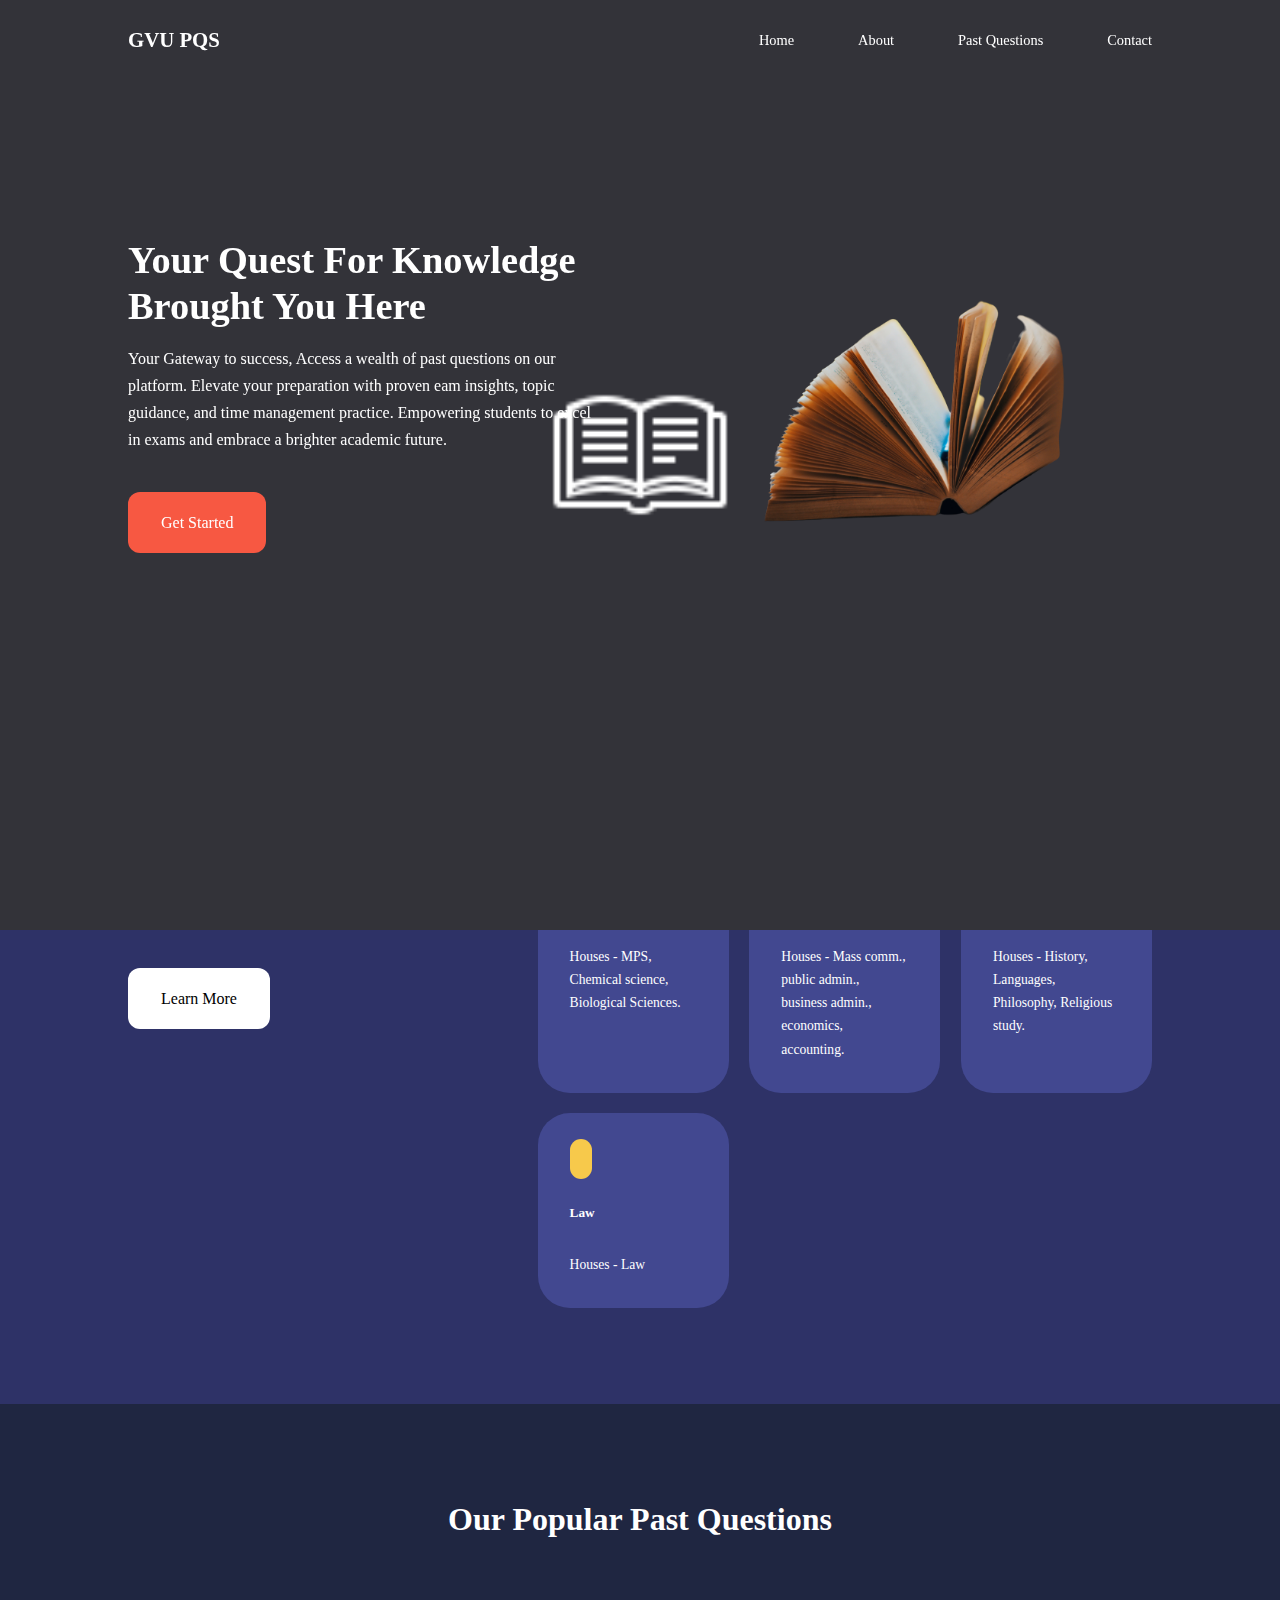
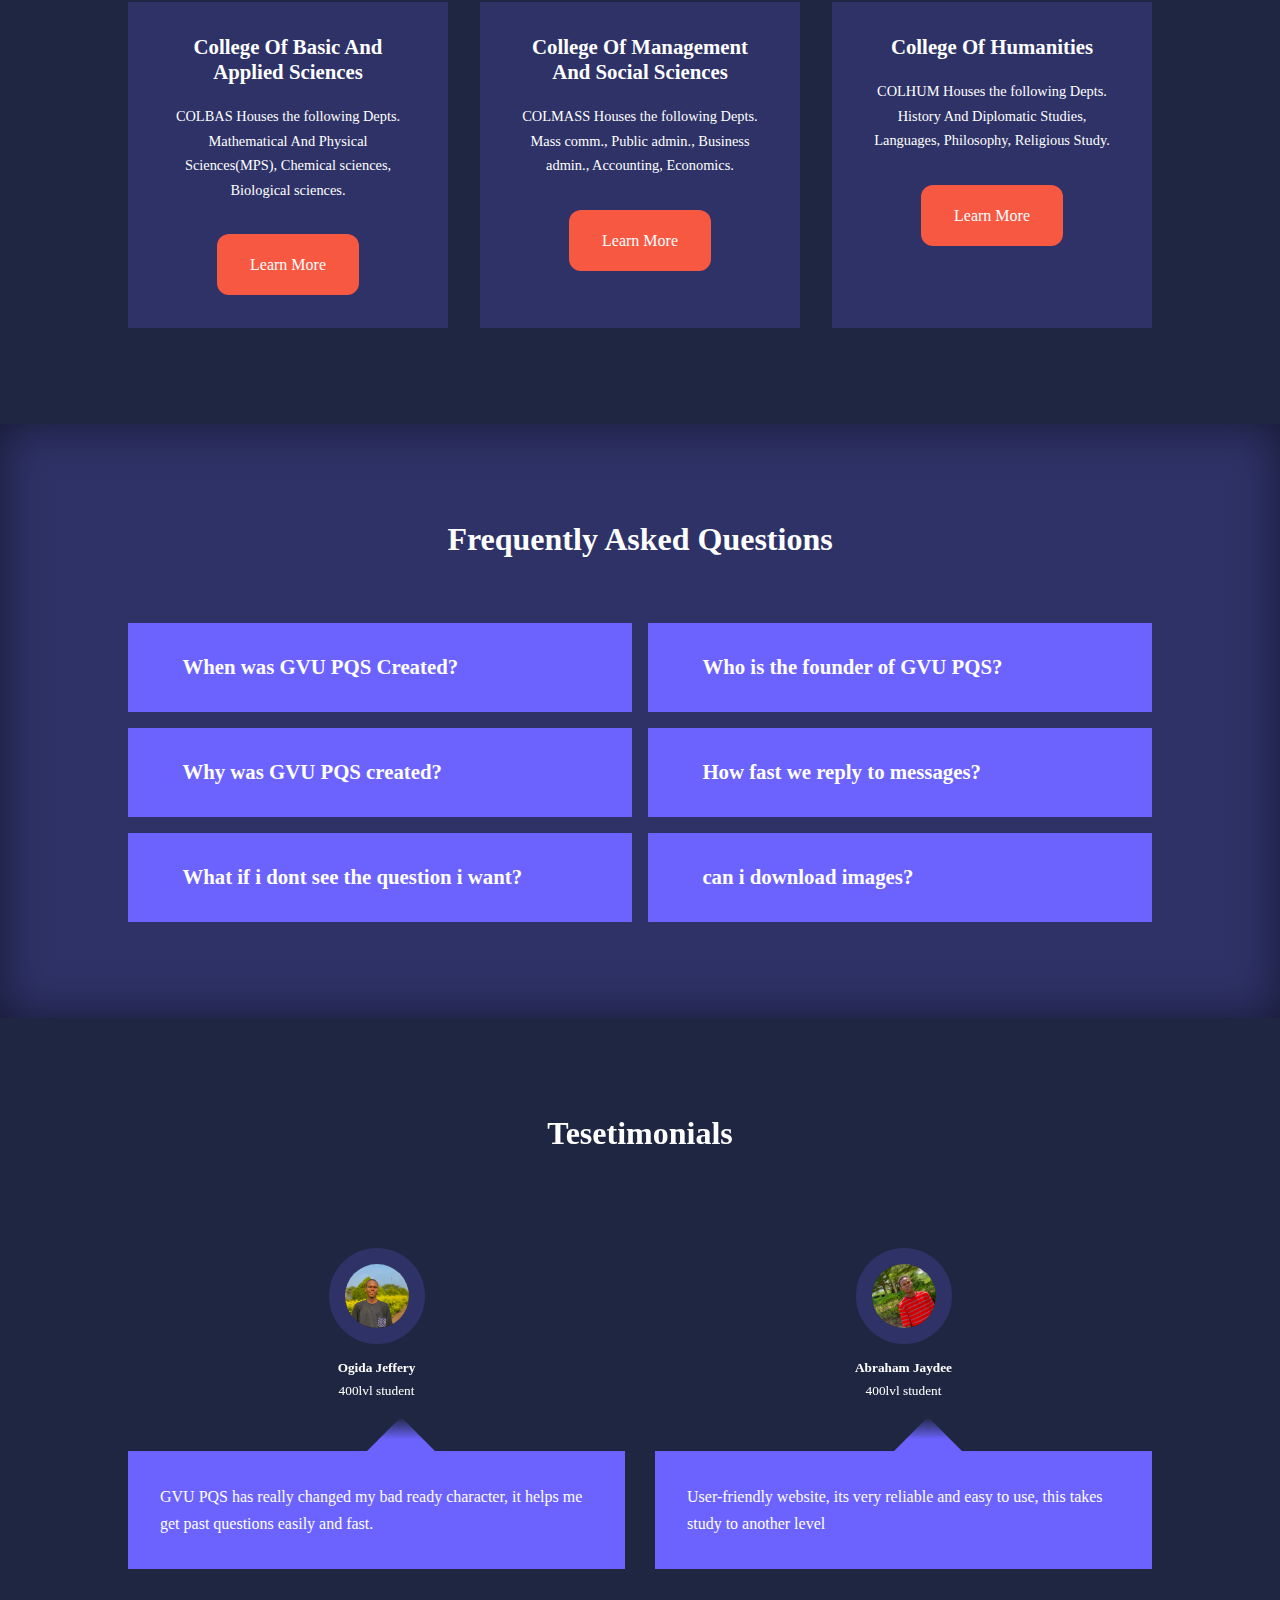
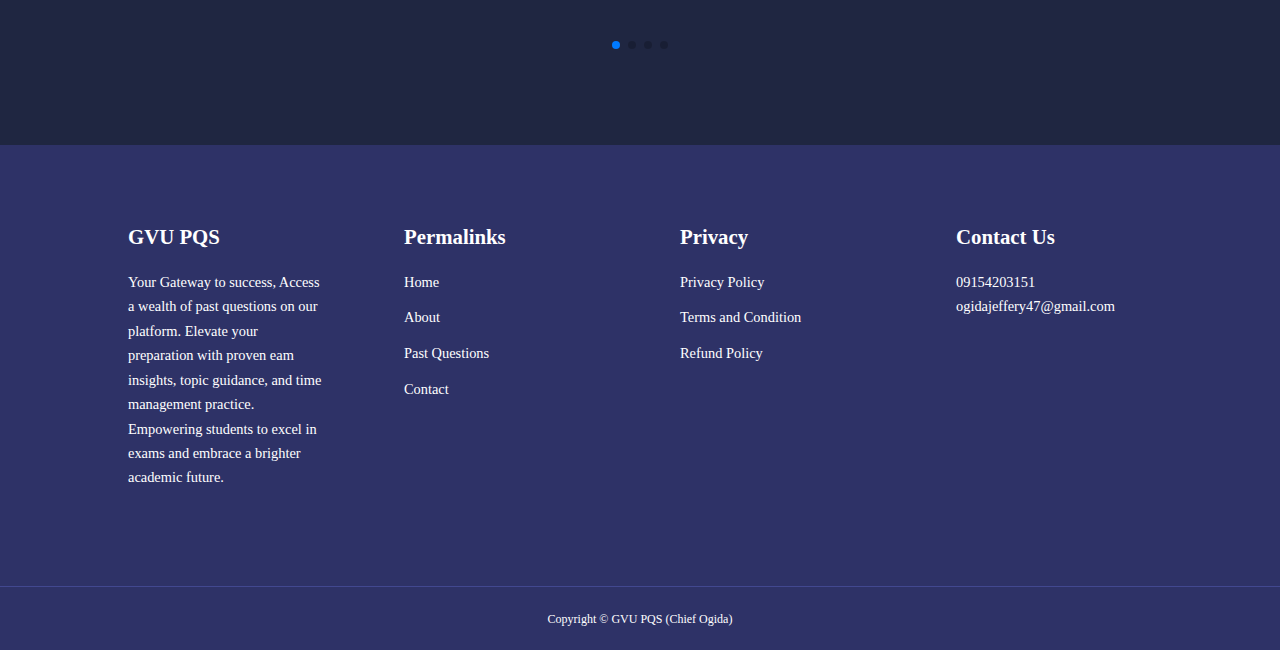
<file: index.html>
<!DOCTYPE html>
<html lang="en">
<head>
    <meta charset="UTF-8">
    <meta name="viewport" content="width=device-width, initial-scale=1.0">
    <title>GVU PQS</title>
    <link rel="stylesheet" href="style.css">
    <link rel="stylesheet" href="https://cdnjs.cloudflare.com/ajax/libs/font-awesome/6.4.2/css/all.min.css" integrity="sha512-z3gLpd7yknf1YoNbCzqRKc4qyor8gaKU1qmn+CShxbuBusANI9QpRohGBreCFkKxLhei6S9CQXFEbbKuqLg0DA==" crossorigin="anonymous" referrerpolicy="no-referrer" />
    <link rel="stylesheet"href="https://cdn.jsdelivr.net/npm/swiper@10/swiper-bundle.min.css"/>
    <link rel="shortcut icon" href="images/android-chrome-192x192.png" type="image/x-icon">
</head>
<body>
    <div class="loader">
        <img src="images/preloader.gif" alt="">
    </div>

    <nav>
        <div class="container nav__container">
            <a href="index.html"><h4>GVU PQS</h4></a>
            <ul class="nav__menu">
                <li><a href="index.html">Home</a></li>
                <li><a href="about.html">About</a></li>
                <li><a href="pastquestions.html">Past Questions</a></li>
                <li><a href="contact.html">Contact</a></li>
            </ul>
            <button id="open-menu-btn"><i class="fa-solid fa-bars"></i></button>
            <button id="close-menu-btn"><i class="fa-solid fa-xmark"></i></i></button>

        </div>
    </nav>
    <header>
        <div class="container header__container">
            <div class="header__left">
                <h1>Your Quest For Knowledge Brought You Here</h1>
                <p>Your Gateway to success, Access a wealth of past questions on our platform. Elevate your preparation with proven eam insights, topic guidance, and time management practice. Empowering students to excel in exams and embrace a brighter academic future.</p>
                <a href="pastquestions.html" class="btn btn-primary">Get Started</a>

            </div>
            
            <div class="header__right">
                <div class="header__right-image">
                     <img src="images/pexels-sumit-mathur-2099691-removebg-preview.png" alt="Book image">
                </div>
            </div>
            
        </div>
    </header>
    <section class="categories">
        <div class="container categories__container">
            <div class="categories__left">
                <h1>colleges</h1>
                <p>These are the colleges available in Glorious Vision University</p>
                <a href="about.html" class="btn">Learn More</a>
            </div>
            <div class="categories__right">
                <article class="category">
                    <span class="category__icon"><i class="fa-solid fa-flask-vial"></i></span>
                    <h5>Sciences</h5>
                    <p>Houses - MPS, Chemical science, Biological Sciences.</p>
                </article>
                <article class="category">
                    <span class="category__icon"><i class="fa-solid fa-masks-theater"></i></i></span>
                    <h5>Arts</h5>
                    <p>Houses - Mass comm., public admin., business admin., economics, accounting.</p>
                </article>
                <article class="category">
                    <span class="category__icon"><i class="fa-solid fa-landmark-dome"></i></span>
                    <h5>Humanities</h5>
                    <p>Houses - History, Languages, Philosophy, Religious study.</p>
                </article>
                <article class="category">
                    <span class="category__icon"><i class="fa-solid fa-scale-balanced"></i></span>
                    <h5>Law</h5>
                    <p>Houses - Law</p>
                </article>
               
            </div>
        </div>
        </div>
    </section>

    <section class="courses">
        <h2>Our Popular Past Questions</h2>
        <div class="container courses__container">
            <article class="course">
                <div class="course__image">
                </div>
                <div class="course__info">
                    <h4>College Of Basic And Applied Sciences</h4>
                <p>COLBAS Houses the following Depts. Mathematical And Physical Sciences(MPS), Chemical sciences, Biological sciences.</p>
                <a href="pastquestions.html" class="btn btn-primary">Learn More</a>
                </div>
            </article>


            <article class="course">
                <div class="course__image">
                </div>
                <div class="course__info">
                    <h4>College Of Management And Social Sciences</h4>
                <p>COLMASS Houses the following Depts. Mass comm., Public admin., Business admin., Accounting, Economics.</p>
                <a href="pastquestions.html" class="btn btn-primary">Learn More</a>
                </div>
            </article>


            <article class="course">
                <div class="course__image">
                </div>
                <div class="course__info">
                    <h4>College Of Humanities</h4>
                <p>COLHUM Houses the following Depts. History And Diplomatic Studies, Languages, Philosophy, Religious Study.</p>
                <a href="pastquestions.html" class="btn btn-primary">Learn More</a>
                </div>
            </article>
        </div>
    </section>


    <section class="faqs">
        <h2>Frequently Asked Questions</h2>
        <div class="container faqs__container">
            <article class="faq">
                <div class="faq__icon"><i class="fa-solid fa-plus"></i></div>
                <div class="question__answer">
                <h4>When was GVU PQS Created?</h4>
                <p>GVU PQS was created in 2023.</p>
            </div>
            </article>

            
            <article class="faq">
                <div class="faq__icon"><i class="fa-solid fa-plus"></i></div>
                <div class="question__answer">
                <h4>Who is the founder of GVU PQS?</h4>
                <p>GVU PQS was created by Jeffery Ken Ogida (400lvl) </p>
            </div>
            </article>


            <article class="faq">
                <div class="faq__icon"><i class="fa-solid fa-plus"></i></div>
                <div class="question__answer">
                <h4>Why was GVU PQS created?</h4>
                <p>GVU PQS Was created to help the students of Glorious Vision University in order to assist them get past questions easily</p>
            </div>
            </article>


            <article class="faq">
                <div class="faq__icon"><i class="fa-solid fa-plus"></i></div>
                <div class="question__answer">
                <h4>How fast we reply to messages?</h4>
                <p>Our teams are always on ground to assist you so we reply in less than 1hour</p>
            </div>
            </article>


            <article class="faq">
                <div class="faq__icon"><i class="fa-solid fa-plus"></i></div>
                <div class="question__answer">
                <h4>What if i dont see the question i want?</h4>
                <p>Click on the contact section and send us detailed information about the passed question</p>
            </div>
            </article>


            <article class="faq">
                <div class="faq__icon"><i class="fa-solid fa-plus"></i></div>
                <div class="question__answer">
                <h4>can i download images?</h4>
                <p>All images(past questions) are downloadable to help you study while you are offline </p>
            </div>
            </article>

        </div>
    </section>



    
    <section class="container testimonials__container mySwiper">
        <h2>Tesetimonials</h2>
        <div class="swiper-wrapper">
            <article class="testimonial swiper-slide">
                <div class="avatar">
                    <img src="images/IMG_0108.JPG">
                </div>
                <div class="testimonial__info">
                    <h5>Ogida Jeffery</h5>
                    <small>400lvl student</small>
                </div>
                <div class="testimonial__body">
                    <p>
                        GVU PQS has really changed my bad ready character, it helps me get past questions easily and fast.
                    </p>
                </div>
            </article>

            <article class="testimonial swiper-slide">
                <div class="avatar">
                    <img src="images/IMG_0387.JPG">
                </div>
                <div class="testimonial__info">
                    <h5>Abraham Jaydee</h5>
                    <small>400lvl student</small>
                </div>
                <div class="testimonial__body">
                    <p>
                        User-friendly website, its very reliable and easy to use, this takes study to another level
                    </p>
                </div>
            </article>

            <article class="testimonial swiper-slide">
                <div class="avatar">
                    <img src="images/IMG_0388.JPG">
                </div>
                <div class="testimonial__info">
                    <h5>Boluwatife</h5>
                    <small>300lvl student</small>
                </div>
                <div class="testimonial__body">
                    <p>
                        WOW!!! they reply very fast and always makes your you get the past question.
                    </p>
                </div>
            </article>

            <article class="testimonial swiper-slide">
                <div class="avatar">
                    <img src="images/IMG_0532.JPG">
                </div>
                <div class="testimonial__info">
                    <h5>Emmanuella Samuel</h5>
                    <small>200lvl student</small>
                </div>
                <div class="testimonial__body">
                    <p>
                        GVU PQS is the best way to get Past Questions from the comfort of your room.
                    </p>
                </div>
            </article>

            <article class="testimonial swiper-slide">
                <div class="avatar">
                    <img src="images/IMG_0594.JPG">
                </div>
                <div class="testimonial__info">
                    <h5>Abubakar Hassan</h5>
                    <small>100lvl student</small>
                </div>
                <div class="testimonial__body">
                    <p>
                        Highly Recommended!!! the best way to study for upcoming exams and test.
                    </p>
                </div>
            </article>
        </div>
        <div class="swiper-pagination"></div>
    </section>



    <footer>
        <div class="container footer__container">
            <div class="footer__1">
                <a href="index.html" class="footer__logo"><h4>GVU PQS</h4></a>
                <p>
                    Your Gateway to success, Access a wealth of past questions on our platform. Elevate your preparation with proven eam insights, topic guidance, and time management practice. Empowering students to excel in exams and embrace a brighter academic future.
                </p>
            </div>

            <div class="footer__2">
                <h4>Permalinks</h4>
                <ul class="permalinks">
                    <li><a href="index.html">Home</a></li>
                    <li><a href="about.html">About</a></li>
                    <li><a href="investment.html">Past Questions</a></li>
                    <li><a href="contact.html">Contact</a></li>
                </ul>
            </div>

            <div class="footer__3">
                <h4>Privacy</h4>
                <ul class="privacy">
                    <li><a href="#">Privacy Policy</a></li>
                    <li><a href="#">Terms and Condition</a></li>
                    <li><a href="#">Refund Policy</a></li>
                </ul>
            </div>

         <div class="footer__4">
                <h4>Contact Us</h4>
                <div>
                    <p>09154203151</p>
                    <p>ogidajeffery47@gmail.com</p>
                </div>
            
            <ul class="footer__socials">
                <li>
                    <a target="_blank" href="https://www.facebook.com/"><i class="fa-brands fa-facebook"></i></a>
                </li>
                <li>
                    <a target="_blank" href="https://www.tiktok.com/"><i class="fa-brands fa-tiktok"></i></a>
                </li>
                <li>
                    <a target="_blank" href="https://twitter.com/"><i class="fa-brands fa-twitter"></i></a>
                </li>
                <li>
                    <a target="_blank" href="https://instagram.com/"><i class="fa-brands fa-instagram"></i></a>
                </li>
                <li>
                    <a target="_blank" href="https://www.linkedin.com/"><i class="fa-brands fa-linkedin-in"></i></a>
                </li>
            </ul>
         </div>
        </div>

        <div class="footer__copyright">
            <small>Copyright &copy; GVU PQS (Chief Ogida)</small>
        </div>
        
    </footer>

    <script src="https://cdn.jsdelivr.net/npm/swiper@10/swiper-bundle.min.js"></script>
  <script src="main.js"></script>

  <script>
     var swiper = new Swiper(".mySwiper", {
      slidesPerView: 1,
      spaceBetween: 30,
      pagination: {
        el: ".swiper-pagination",
        clickable: true,
      },
      breakpoints: {
        600: {
            slidesPerView: 2

        }
      }
    });

    var loader = document.querySelector(".loader")

    window.addEventListener("load", vanish);

    function vanish() {
        loader.classList.add("disppear");
    }
  </script>
  
</body>
</html>
</file>
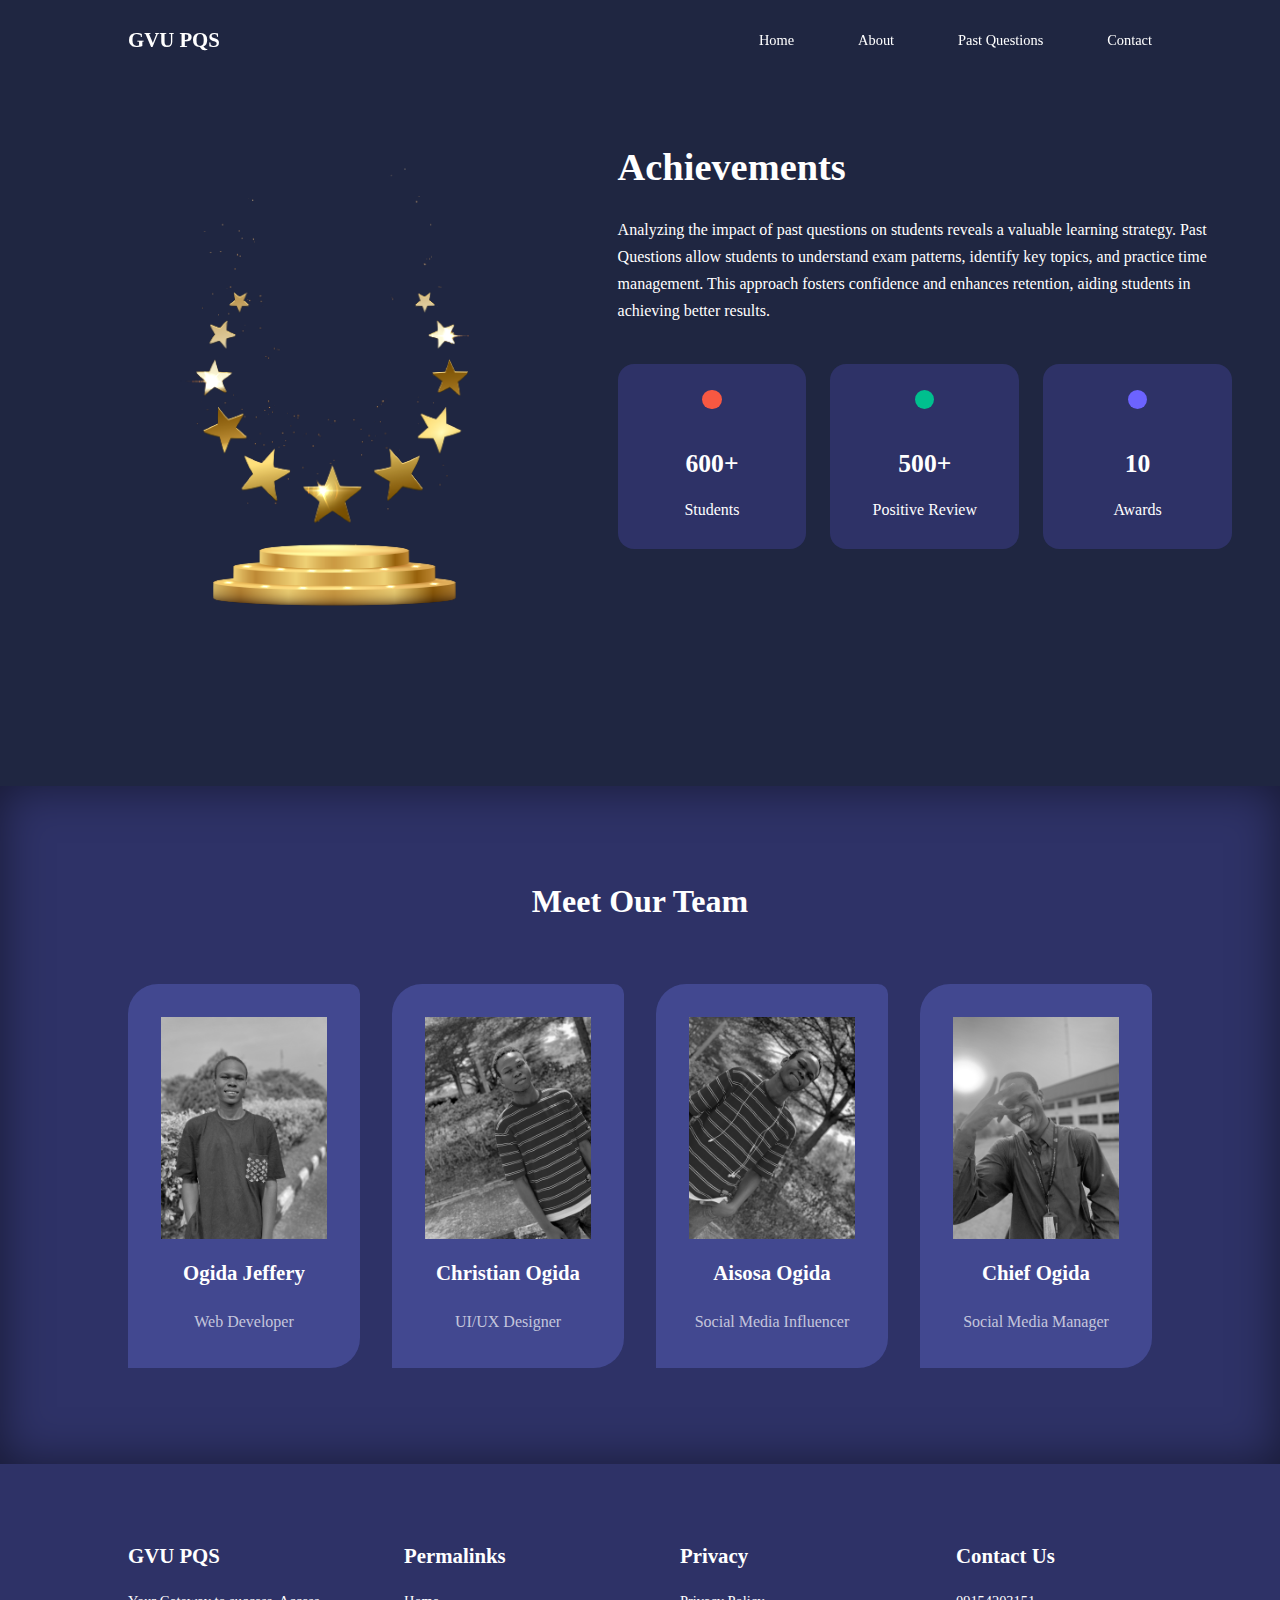
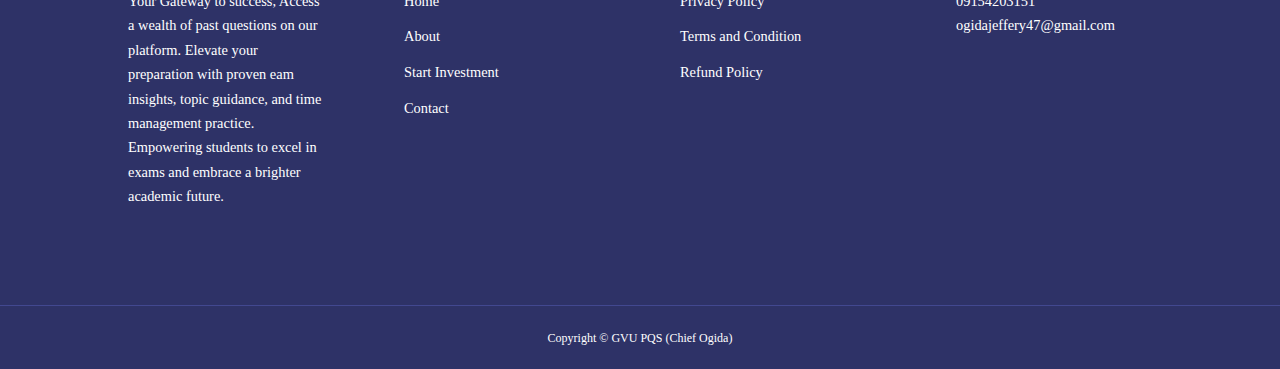
<file: about.html>
<!DOCTYPE html>
<html lang="en">
<head>
    <meta charset="UTF-8">
    <meta name="viewport" content="width=device-width, initial-scale=1.0">
    <title>GVU PQS</title>
    <link rel="stylesheet" href="style.css">
    <link rel="stylesheet" href="https://cdnjs.cloudflare.com/ajax/libs/font-awesome/6.4.2/css/all.min.css" integrity="sha512-z3gLpd7yknf1YoNbCzqRKc4qyor8gaKU1qmn+CShxbuBusANI9QpRohGBreCFkKxLhei6S9CQXFEbbKuqLg0DA==" crossorigin="anonymous" referrerpolicy="no-referrer" />
    <link rel="stylesheet" href="about.css">
    <link rel="shortcut icon" href="images/android-chrome-192x192.png" type="image/x-icon">
</head>
<body>
    <nav>
        <div class="container nav__container">
            <a href="index.html"><h4>GVU PQS</h4></a>
            <ul class="nav__menu">
                <li><a href="index.html">Home</a></li>
                <li><a href="about.html">About</a></li>
                <li><a href="pastquestions.html">Past Questions</a></li>
                <li><a href="contact.html">Contact</a></li>
            </ul>
            <button id="open-menu-btn"><i class="fa-solid fa-bars"></i></button>
            <button id="close-menu-btn"><i class="fa-solid fa-xmark"></i></i></button>

        </div>
    </nav>

    <section class="about__achievements">
        <div class="container about__achievements-container">
            <div class="about__achievements-left">
                <img src="images/podium_laurel_wreath_golden_02-removebg-preview.png" alt="Achievement image">
            </div>
            <div class="about__achievements-right">
                <h1>Achievements</h1>
                <p>Analyzing the impact of past questions on students reveals a valuable learning strategy. Past Questions allow students to understand exam patterns, identify key topics, and practice time management. This approach fosters confidence and enhances retention, aiding students in achieving better results.</p>
                <div class="achievements__cards">
                    <article class="achievement__card">
                        <span class="achievement__icon">
                            <i class="fa-solid fa-people-group"></i>
                        </span>
                        <h3>600+</h3>
                        <P>Students</P>
                    </article>

                    <article class="achievement__card">
                        <span class="achievement__icon">
                            <i class="fa-solid fa-hand-holding-heart"></i>
                        </span>
                        <h3>500+</h3>
                        <P>Positive Review</P>
                    </article>

                    <article class="achievement__card">
                        <span class="achievement__icon">
                            <i class="fa-solid fa-medal"></i>
                        </span>
                        <h3>10</h3>
                        <P>Awards</P>
                    </article>

                </div>
            </div>
        </div>
    </section>


    <section class="team">
        <h2>Meet Our Team</h2>
        <div class="container team__container">
            <article class="team__member">
                <div class="team__member-image">
                    <img src="images/IMG_0108.JPG" alt="">
                </div>
                <div class="team__member-info">
                    <h4>Ogida Jeffery</h4>
                    <p>Web Developer</p>
                </div>
                <div class="team__member-socials">
                    <a target="_blank" href="https://instagram.com/"><i class="fa-brands fa-instagram"></i></a>
                    <a target="_blank" href="https://twitter.com/"><i class="fa-brands fa-twitter"></i></a>
                    <a target="_blank" href="https://www.linkedin.com/"><i class="fa-brands fa-linkedin-in"></i></a>
                </div>
            </article>

            <article class="team__member">
                <div class="team__member-image">
                    <img src="images/IMG_0387.JPG" alt="">
                </div>
                <div class="team__member-info">
                    <h4>Christian Ogida</h4>
                    <p>UI/UX Designer</p>
                </div>
                <div class="team__member-socials">
                    <a target="_blank" href="https://instagram.com/"><i class="fa-brands fa-instagram"></i></a>
                    <a target="_blank" href="https://twitter.com/"><i class="fa-brands fa-twitter"></i></a>
                    <a target="_blank" href="https://www.linkedin.com/"><i class="fa-brands fa-linkedin-in"></i></a>
                </div>
            </article>

            <article class="team__member">
                <div class="team__member-image">
                    <img src="images/IMG_0388.JPG" alt="">
                </div>
                <div class="team__member-info">
                    <h4>Aisosa Ogida</h4>
                    <p>Social Media Influencer</p>
                </div>
                <div class="team__member-socials">
                    <a target="_blank" href="https://instagram.com/"><i class="fa-brands fa-instagram"></i></a>
                    <a target="_blank" href="https://twitter.com/"><i class="fa-brands fa-twitter"></i></a>
                    <a target="_blank" href="https://www.linkedin.com/"><i class="fa-brands fa-linkedin-in"></i></a>
                </div>
            </article>

            <article class="team__member">
                <div class="team__member-image">
                    <img src="images/IMG_0594.JPG" alt="">
                </div>
                <div class="team__member-info">
                    <h4>Chief Ogida</h4>
                    <p>Social Media Manager</p>
                </div>
                <div class="team__member-socials">
                    <a target="_blank" href="https://instagram.com/"><i class="fa-brands fa-instagram"></i></a>
                    <a target="_blank" href="https://twitter.com/"><i class="fa-brands fa-twitter"></i></a>
                    <a target="_blank" href="https://www.linkedin.com/"><i class="fa-brands fa-linkedin-in"></i></a>
                </div>
            </article>

            

            
            

           

           
        </div>
    </section>


    
    <footer>
        <div class="container footer__container">
            <div class="footer__1">
                <a href="index.html" class="footer__logo"><h4>GVU PQS</h4></a>
                <p>
                    Your Gateway to success, Access a wealth of past questions on our platform. Elevate your preparation with proven eam insights, topic guidance, and time management practice. Empowering students to excel in exams and embrace a brighter academic future.
                </p>
            </div>

            <div class="footer__2">
                <h4>Permalinks</h4>
                <ul class="permalinks">
                    <li><a href="index.html">Home</a></li>
                    <li><a href="about.html">About</a></li>
                    <li><a href="investment.html">Start Investment</a></li>
                    <li><a href="contact.html">Contact</a></li>
                </ul>
            </div>

            <div class="footer__3">
                <h4>Privacy</h4>
                <ul class="privacy">
                    <li><a href="#">Privacy Policy</a></li>
                    <li><a href="#">Terms and Condition</a></li>
                    <li><a href="#">Refund Policy</a></li>
                </ul>
            </div>

         <div class="footer__4">
                <h4>Contact Us</h4>
                <div>
                    <p>09154203151</p>
                    <p>ogidajeffery47@gmail.com</p>
                </div>
            
            <ul class="footer__socials">
                <li>
                    <a target="_blank" href="https://www.facebook.com/"><i class="fa-brands fa-facebook"></i></a>
                </li>
                <li>
                    <a target="_blank" href="https://www.tiktok.com/"><i class="fa-brands fa-tiktok"></i></a>
                </li>
                <li>
                    <a target="_blank" href="https://twitter.com/"><i class="fa-brands fa-twitter"></i></a>
                </li>
                <li>
                    <a target="_blank" href="https://instagram.com/"><i class="fa-brands fa-instagram"></i></a>
                </li>
                <li>
                    <a target="_blank" href="https://www.linkedin.com/"><i class="fa-brands fa-linkedin-in"></i></a>
                </li>
            </ul>
         </div>
        </div>

        <div class="footer__copyright">
            <small>Copyright &copy; GVU PQS (Chief Ogida)</small>
        </div>
        
    </footer>


  <script src="main.js"></script>

</body>
</html>
</file>
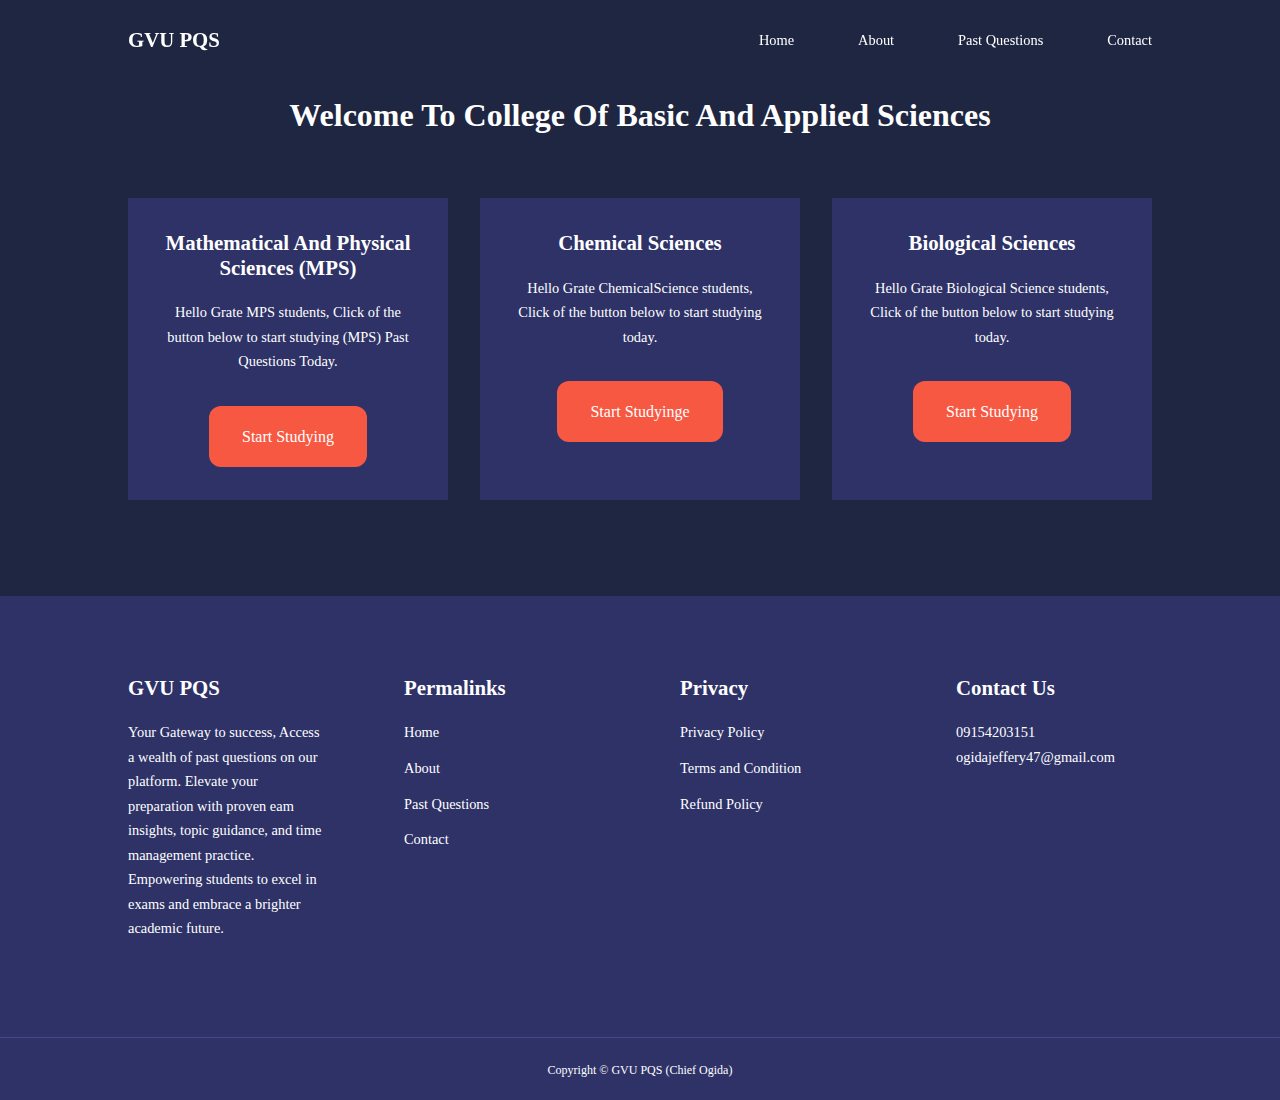
<file: Colbas.html>
<!DOCTYPE html>
<html lang="en">
<head>
    <meta charset="UTF-8">
    <meta name="viewport" content="width=device-width, initial-scale=1.0">
    <title>COLBAS PQS</title>
    <link rel="stylesheet" href="style.css">
    <link rel="stylesheet" href="contact.css">
    <link rel="stylesheet" href="https://cdnjs.cloudflare.com/ajax/libs/font-awesome/6.4.2/css/all.min.css" integrity="sha512-z3gLpd7yknf1YoNbCzqRKc4qyor8gaKU1qmn+CShxbuBusANI9QpRohGBreCFkKxLhei6S9CQXFEbbKuqLg0DA==" crossorigin="anonymous" referrerpolicy="no-referrer" />
    <link rel="stylesheet" href="about.css">
    <link rel="shortcut icon" href="images/android-chrome-192x192.png" type="image/x-icon">

</head>
<body>
    <nav>
        <div class="container nav__container">
            <a href="index.html"><h4>GVU PQS</h4></a>
            <ul class="nav__menu">
                <li><a href="index.html">Home</a></li>
                <li><a href="about.html">About</a></li>
                <li><a href="pastquestions.html">Past Questions</a></li>
                <li><a href="contact.html">Contact</a></li>
            </ul>
            <button id="open-menu-btn"><i class="fa-solid fa-bars"></i></button>
            <button id="close-menu-btn"><i class="fa-solid fa-xmark"></i></i></button>

        </div>
    </nav>

    
    <section class="courses">
        <h2>Welcome To College Of Basic And Applied Sciences </h2>
        <div class="container courses__container">
            <article class="course">
                <div class="course__image">
                </div>
                <div class="course__info">
                    <h4>Mathematical And Physical Sciences (MPS) </h4>
                    <p>Hello Grate MPS students, Click of the button below to start studying (MPS) Past Questions Today. </p>
                 <a target="_blank" href="mps.html" class="btn btn-primary">Start Studying</a>
                </div>
            </article>


            <article class="course">
                <div class="course__image">
                </div>
                <div class="course__info">
                    <h4>Chemical Sciences</h4>
                    <p>Hello Grate ChemicalScience students, Click of the button below to start studying today. </p>
                <a target="_blank" href="colmass.html" class="btn btn-primary">Start Studyinge</a>
                </div>
            </article>


            <article class="course">
                <div class="course__image">
                </div>
                <div class="course__info">
                    <h4>Biological Sciences</h4>
                    <p>Hello Grate Biological Science students, Click of the button below to start studying today. </p>
                <a target="_blank" href="colhum.html" class="btn btn-primary">Start Studying</a>
                </div>
            </article>
        </div>
    </section>












    
    <footer>
        <div class="container footer__container">
            <div class="footer__1">
                <a href="index.html" class="footer__logo"><h4>GVU PQS</h4></a>
                <p>
                    Your Gateway to success, Access a wealth of past questions on our platform. Elevate your preparation with proven eam insights, topic guidance, and time management practice. Empowering students to excel in exams and embrace a brighter academic future.
                </p>
            </div>

            <div class="footer__2">
                <h4>Permalinks</h4>
                <ul class="permalinks">
                    <li><a href="index.html">Home</a></li>
                    <li><a href="about.html">About</a></li>
                    <li><a href="pastquestions.html">Past Questions</a></li>
                    <li><a href="contact.html">Contact</a></li>
                </ul>
            </div>

            <div class="footer__3">
                <h4>Privacy</h4>
                <ul class="privacy">
                    <li><a href="#">Privacy Policy</a></li>
                    <li><a href="#">Terms and Condition</a></li>
                    <li><a href="#">Refund Policy</a></li>
                </ul>
            </div>

         <div class="footer__4">
                <h4>Contact Us</h4>
                <div>
                    <p>09154203151</p>
                    <p>ogidajeffery47@gmail.com</p>
                </div>
            
            <ul class="footer__socials">
                <li>
                    <a target="_blank" href="https://www.facebook.com/"><i class="fa-brands fa-facebook"></i></a>
                </li>
                <li>
                    <a target="_blank" href="https://www.tiktok.com/"><i class="fa-brands fa-tiktok"></i></a>
                </li>
                <li>
                    <a target="_blank" href="https://twitter.com/"><i class="fa-brands fa-twitter"></i></a>
                </li>
                <li>
                    <a target="_blank" href="https://instagram.com/"><i class="fa-brands fa-instagram"></i></a>
                </li>
                <li>
                    <a target="_blank" href="https://www.linkedin.com/"><i class="fa-brands fa-linkedin-in"></i></a>
                </li>
            </ul>
         </div>
        </div>

        <div class="footer__copyright">
            <small>Copyright &copy; GVU PQS (Chief Ogida)</small>
        </div>
        
    </footer>


  <script src="main.js"></script>

</body>
</html>
</file>
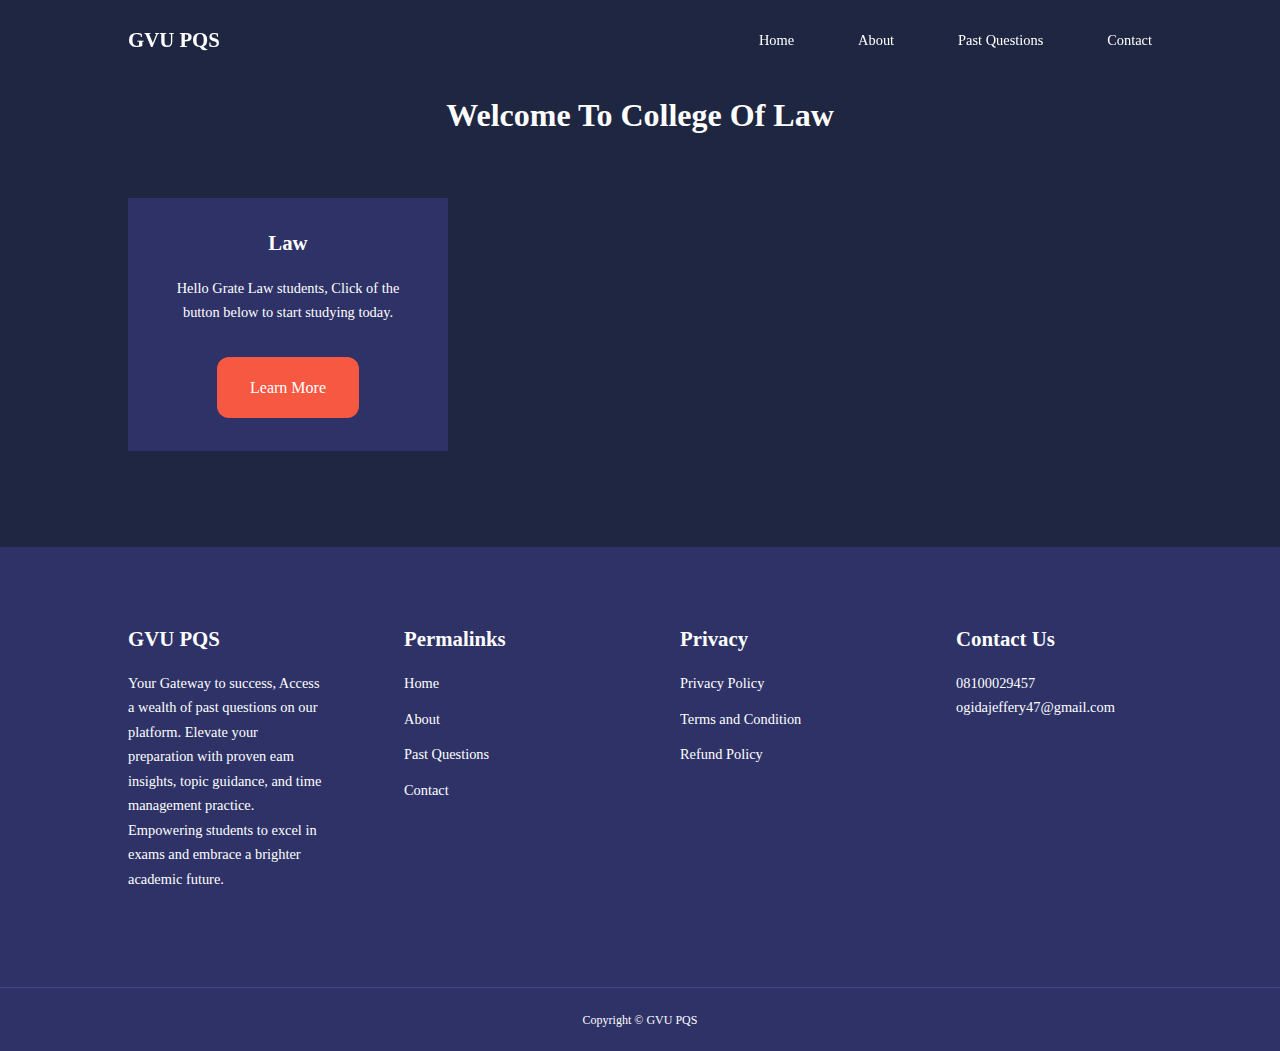
<file: collaw.html>
<!DOCTYPE html>
<html lang="en">
<head>
    <meta charset="UTF-8">
    <meta name="viewport" content="width=device-width, initial-scale=1.0">
    <title>COLLAW PQS</title>
    <link rel="stylesheet" href="style.css">
    <link rel="stylesheet" href="contact.css">
    <link rel="stylesheet" href="https://cdnjs.cloudflare.com/ajax/libs/font-awesome/6.4.2/css/all.min.css" integrity="sha512-z3gLpd7yknf1YoNbCzqRKc4qyor8gaKU1qmn+CShxbuBusANI9QpRohGBreCFkKxLhei6S9CQXFEbbKuqLg0DA==" crossorigin="anonymous" referrerpolicy="no-referrer" />
    <link rel="stylesheet" href="about.css">
    <link rel="shortcut icon" href="images/android-chrome-192x192.png" type="image/x-icon">

</head>
<body>
    <nav>
        <div class="container nav__container">
            <a href="index.html"><h4>GVU PQS</h4></a>
            <ul class="nav__menu">
                <li><a href="index.html">Home</a></li>
                <li><a href="about.html">About</a></li>
                <li><a href="pastquestions.html">Past Questions</a></li>
                <li><a href="contact.html">Contact</a></li>
            </ul>
            <button id="open-menu-btn"><i class="fa-solid fa-bars"></i></button>
            <button id="close-menu-btn"><i class="fa-solid fa-xmark"></i></i></button>

        </div>
    </nav>



    <section class="courses">
        <h2>Welcome To College Of Law</h2>
        <div class="container courses__container">
            <article class="course">
                <div class="course__image">
                </div>
                <div class="course__info">
                    <h4>Law</h4>
                    <p>Hello Grate Law students, Click of the button below to start studying today. </p>
                 <a target="_blank" href="Colbas.html" class="btn btn-primary">Learn More</a>
                </div>
            </article>

        </div>
    </section>
    












    
    <footer>
        <div class="container footer__container">
            <div class="footer__1">
                <a href="index.html" class="footer__logo"><h4>GVU PQS</h4></a>
                <p>
                    Your Gateway to success, Access a wealth of past questions on our platform. Elevate your preparation with proven eam insights, topic guidance, and time management practice. Empowering students to excel in exams and embrace a brighter academic future.
                </p>
            </div>

            <div class="footer__2">
                <h4>Permalinks</h4>
                <ul class="permalinks">
                    <li><a href="index.html">Home</a></li>
                    <li><a href="about.html">About</a></li>
                    <li><a href="pastquestions.html">Past Questions</a></li>
                    <li><a href="contact.html">Contact</a></li>
                </ul>
            </div>

            <div class="footer__3">
                <h4>Privacy</h4>
                <ul class="privacy">
                    <li><a href="#">Privacy Policy</a></li>
                    <li><a href="#">Terms and Condition</a></li>
                    <li><a href="#">Refund Policy</a></li>
                </ul>
            </div>

         <div class="footer__4">
                <h4>Contact Us</h4>
                <div>
                    <p>08100029457</p>
                    <p>ogidajeffery47@gmail.com</p>
                </div>
            
            <ul class="footer__socials">
                <li>
                    <a target="_blank" href="https://www.facebook.com/"><i class="fa-brands fa-facebook"></i></a>
                </li>
                <li>
                    <a target="_blank" href="https://www.tiktok.com/"><i class="fa-brands fa-tiktok"></i></a>
                </li>
                <li>
                    <a target="_blank" href="https://twitter.com/"><i class="fa-brands fa-twitter"></i></a>
                </li>
                <li>
                    <a target="_blank" href="https://instagram.com/"><i class="fa-brands fa-instagram"></i></a>
                </li>
                <li>
                    <a target="_blank" href="https://www.linkedin.com/"><i class="fa-brands fa-linkedin-in"></i></a>
                </li>
            </ul>
         </div>
        </div>

        <div class="footer__copyright">
            <small>Copyright &copy; GVU PQS</small>
        </div>
        
    </footer>


  <script src="main.js"></script>

</body>
</html>
</body>
</html>
</file>
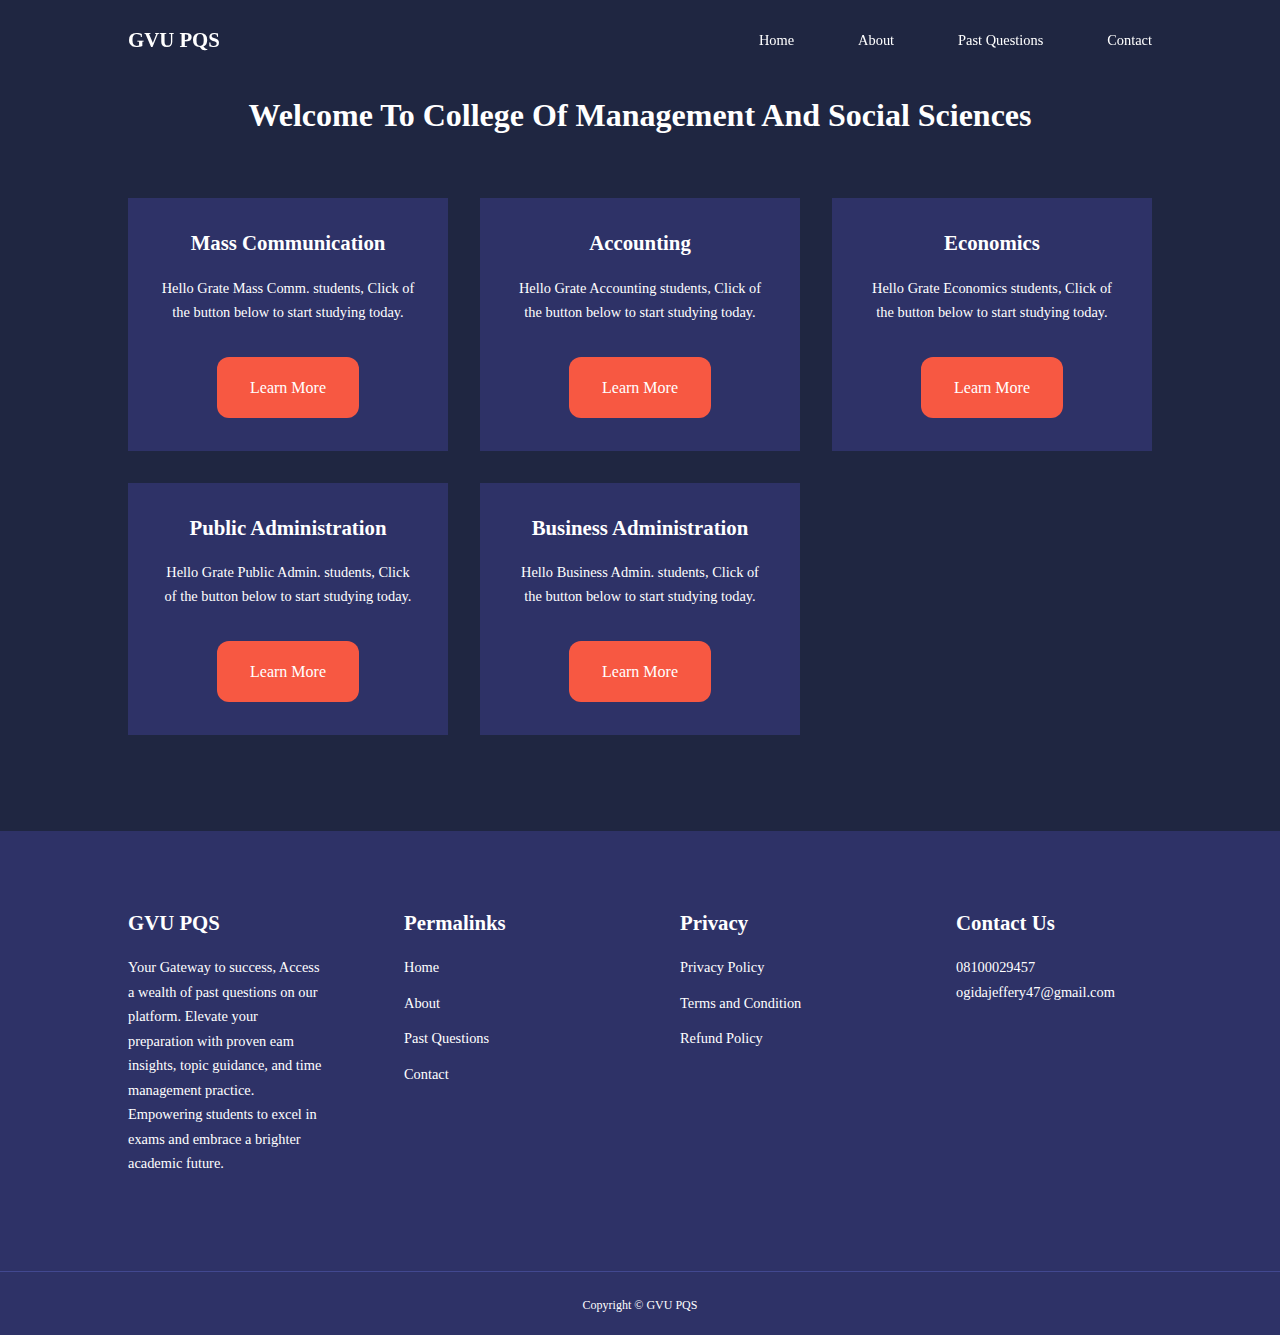
<file: colmass.html>
<!DOCTYPE html>
<html lang="en">
<head>
    <meta charset="UTF-8">
    <meta name="viewport" content="width=device-width, initial-scale=1.0">
    <title>COLMASS PQS</title>
    <link rel="stylesheet" href="style.css">
    <link rel="stylesheet" href="contact.css">
    <link rel="stylesheet" href="https://cdnjs.cloudflare.com/ajax/libs/font-awesome/6.4.2/css/all.min.css" integrity="sha512-z3gLpd7yknf1YoNbCzqRKc4qyor8gaKU1qmn+CShxbuBusANI9QpRohGBreCFkKxLhei6S9CQXFEbbKuqLg0DA==" crossorigin="anonymous" referrerpolicy="no-referrer" />
    <link rel="stylesheet" href="about.css">
    <link rel="shortcut icon" href="images/android-chrome-192x192.png" type="image/x-icon">

</head>
<body>
    <nav>
        <div class="container nav__container">
            <a href="index.html"><h4>GVU PQS</h4></a>
            <ul class="nav__menu">
                <li><a href="index.html">Home</a></li>
                <li><a href="about.html">About</a></li>
                <li><a href="pastquestions.html">Past Questions</a></li>
                <li><a href="contact.html">Contact</a></li>
            </ul>
            <button id="open-menu-btn"><i class="fa-solid fa-bars"></i></button>
            <button id="close-menu-btn"><i class="fa-solid fa-xmark"></i></i></button>

        </div>
    </nav>

    
    <section class="courses">
        <h2>Welcome To College Of Management And Social Sciences</h2>
        <div class="container courses__container">
            <article class="course">
                <div class="course__image">
                </div>
                <div class="course__info">
                    <h4>Mass Communication</h4>
                    <p>Hello Grate Mass Comm. students, Click of the button below to start studying today. </p>
                 <a target="_blank" href="masscomm.html" class="btn btn-primary">Learn More</a>
                </div>
            </article>


            <article class="course">
                <div class="course__image">
                </div>
                <div class="course__info">
                    <h4>Accounting</h4>
                    <p>Hello Grate Accounting students, Click of the button below to start studying today. </p>
                <a target="_blank" href="colmass.html" class="btn btn-primary">Learn More</a>
                </div>
            </article>


            <article class="course">
                <div class="course__image">
                </div>
                <div class="course__info">
                    <h4>Economics</h4>
                    <p>Hello Grate Economics students, Click of the button below to start studying today. </p>
                <a target="_blank" href="colhum.html" class="btn btn-primary">Learn More</a>
                </div>
            </article>

            <article class="course">
                <div class="course__image">
                </div>
                <div class="course__info">
                    <h4>Public Administration</h4>
                    <p>Hello Grate Public Admin. students, Click of the button below to start studying today. </p>
                <a target="_blank" href="collaw.html" class="btn btn-primary">Learn More</a>
                </div>
            </article>

            <article class="course">
                <div class="course__image">
                </div>
                <div class="course__info">
                    <h4>Business Administration</h4>
                    <p>Hello Business Admin. students, Click of the button below to start studying today. </p>
                <a target="_blank" href="collaw.html" class="btn btn-primary">Learn More</a>
                </div>
            </article>
        </div>
    </section>
    












    
    <footer>
        <div class="container footer__container">
            <div class="footer__1">
                <a href="index.html" class="footer__logo"><h4>GVU PQS</h4></a>
                <p>
                    Your Gateway to success, Access a wealth of past questions on our platform. Elevate your preparation with proven eam insights, topic guidance, and time management practice. Empowering students to excel in exams and embrace a brighter academic future.
                </p>
            </div>

            <div class="footer__2">
                <h4>Permalinks</h4>
                <ul class="permalinks">
                    <li><a href="index.html">Home</a></li>
                    <li><a href="about.html">About</a></li>
                    <li><a href="pastquestions.html">Past Questions</a></li>
                    <li><a href="contact.html">Contact</a></li>
                </ul>
            </div>

            <div class="footer__3">
                <h4>Privacy</h4>
                <ul class="privacy">
                    <li><a href="#">Privacy Policy</a></li>
                    <li><a href="#">Terms and Condition</a></li>
                    <li><a href="#">Refund Policy</a></li>
                </ul>
            </div>

         <div class="footer__4">
                <h4>Contact Us</h4>
                <div>
                    <p>08100029457</p>
                    <p>ogidajeffery47@gmail.com</p>
                </div>
            
            <ul class="footer__socials">
                <li>
                    <a target="_blank" href="https://www.facebook.com/"><i class="fa-brands fa-facebook"></i></a>
                </li>
                <li>
                    <a target="_blank" href="https://www.tiktok.com/"><i class="fa-brands fa-tiktok"></i></a>
                </li>
                <li>
                    <a target="_blank" href="https://twitter.com/"><i class="fa-brands fa-twitter"></i></a>
                </li>
                <li>
                    <a target="_blank" href="https://instagram.com/"><i class="fa-brands fa-instagram"></i></a>
                </li>
                <li>
                    <a target="_blank" href="https://www.linkedin.com/"><i class="fa-brands fa-linkedin-in"></i></a>
                </li>
            </ul>
         </div>
        </div>

        <div class="footer__copyright">
            <small>Copyright &copy; GVU PQS</small>
        </div>
        
    </footer>


  <script src="main.js"></script>

</body>
</html>
</file>
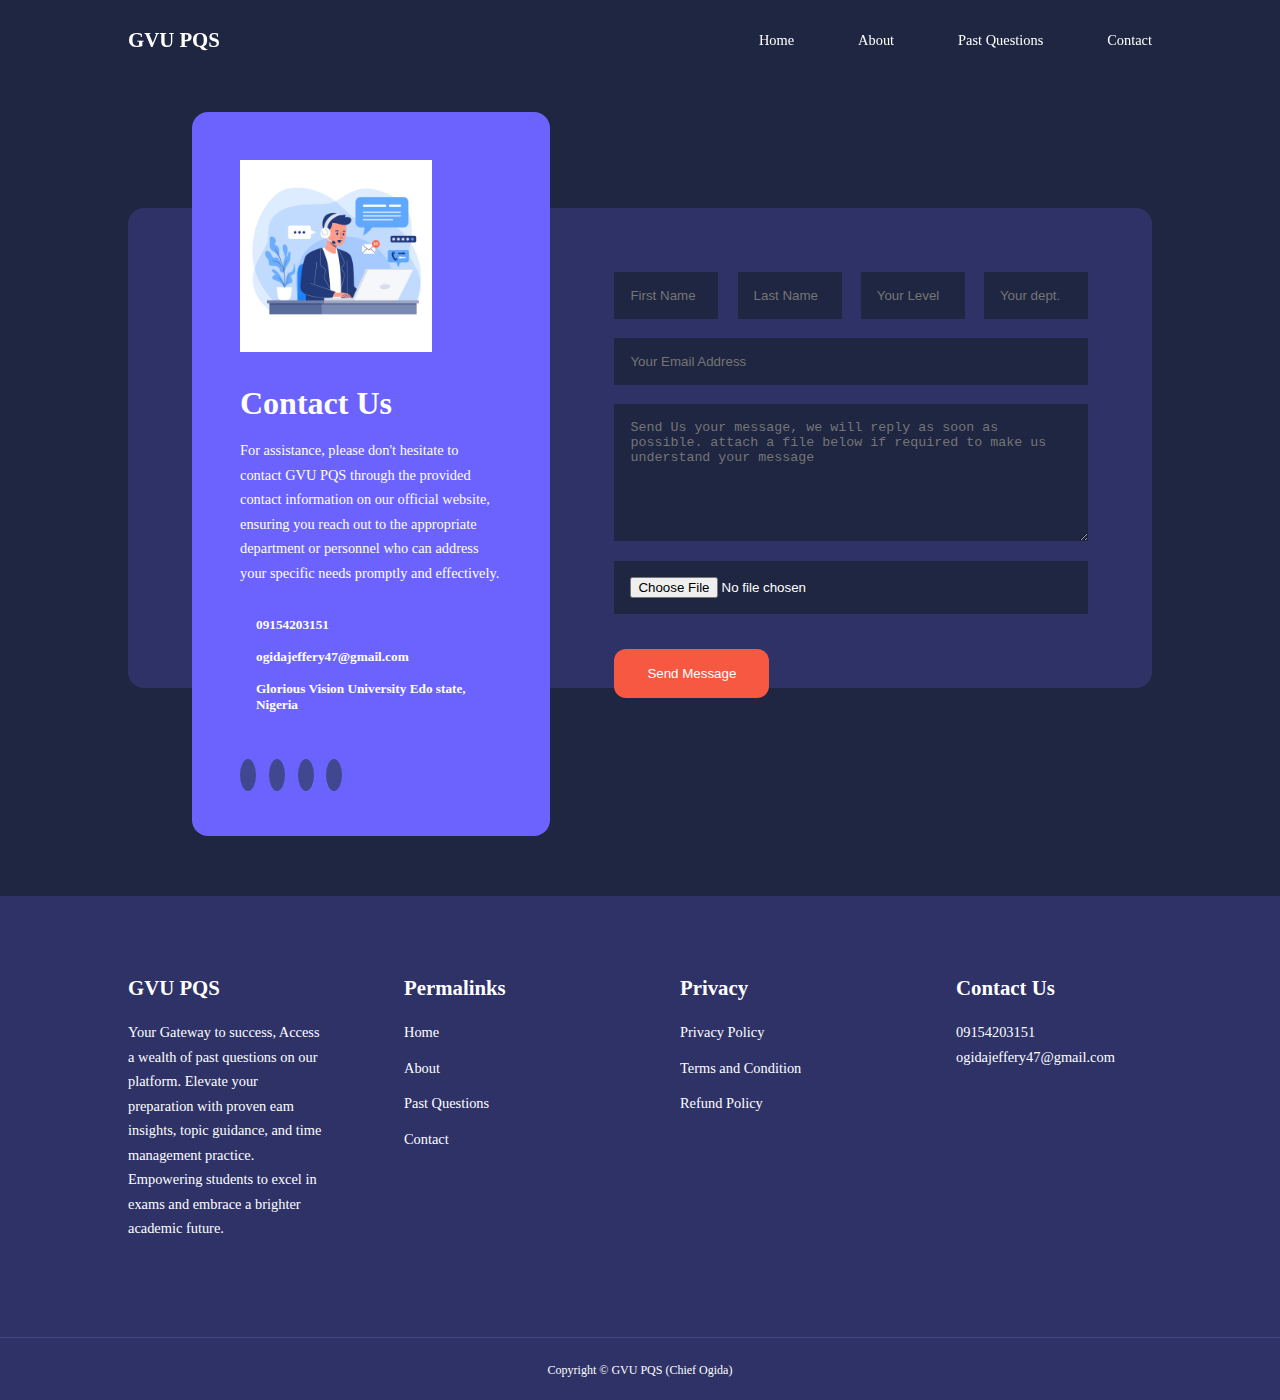
<file: contact.html>
<!DOCTYPE html>
<html lang="en">
<head>
    <meta charset="UTF-8">
    <meta name="viewport" content="width=device-width, initial-scale=1.0">
    <title>GUV PQS</title>
    <link rel="stylesheet" href="style.css">
    <link rel="stylesheet" href="contact.css">
    <link rel="stylesheet" href="https://cdnjs.cloudflare.com/ajax/libs/font-awesome/6.4.2/css/all.min.css" integrity="sha512-z3gLpd7yknf1YoNbCzqRKc4qyor8gaKU1qmn+CShxbuBusANI9QpRohGBreCFkKxLhei6S9CQXFEbbKuqLg0DA==" crossorigin="anonymous" referrerpolicy="no-referrer" />
    <link rel="stylesheet" href="about.css">
    <link rel="shortcut icon" href="images/android-chrome-192x192.png" type="image/x-icon">

</head>
<body>
    <nav>
        <div class="container nav__container">
            <a href="index.html"><h4>GVU PQS</h4></a>
            <ul class="nav__menu">
                <li><a href="index.html">Home</a></li>
                <li><a href="about.html">About</a></li>
                <li><a href="pastquestions.html">Past Questions</a></li>
                <li><a href="contact.html">Contact</a></li>
            </ul>
            <button id="open-menu-btn"><i class="fa-solid fa-bars"></i></button>
            <button id="close-menu-btn"><i class="fa-solid fa-xmark"></i></i></button>

        </div>
    </nav>


    <section class="contact">
        <div class="container contact__container">
            <aside class="contact__aside">
                <div class="aside__image">
                    <img src="images/5124556.jpg" alt="">
                </div>
                <h2>Contact Us</h2>
                <P>For assistance, please don't hesitate to contact GVU PQS through the provided contact information on our official website, ensuring you reach out to the appropriate department or personnel who can address your specific needs promptly and effectively. </P>
                <ul class="contact__details">
                    <li>
                        <i class="fa-solid fa-phone-volume"></i>
                        <h5>09154203151</h5>
                    </li>
                    <li>
                        <i class="fa-solid fa-envelope"></i>
                        <h5>ogidajeffery47@gmail.com</h5>
                    </li>
                    <li>
                        <i class="fa-solid fa-location-dot"></i>
                        <h5>Glorious Vision University Edo state, Nigeria</h5>
                    </li>
                </ul>
                <ul class="contact__socials">
                    <li>
                        <a target="_blank" href="https://www.facebook.com/"><i class="fa-brands fa-facebook"></i></a>
                    </li>
                    <li>
                        <a target="_blank" href="https://instagram.com/"><i class="fa-brands fa-instagram"></i></a>
                    </li>
                    <li>
                        <a target="_blank" href="https://twitter.com/"><i class="fa-brands fa-twitter"></i></a>
                    </li>
                    <li>
                        <a target="_blank" href="https://www.linkedin.com/"><i class="fa-brands fa-linkedin-in"></i></a>
                    </li>
                </ul>
            </aside>


            <form action="https://getform.io/f/edfd4d2d-aca0-4bee-907e-eccfcc6cc03e" enctype="multipart/form-data"  method="POST" class="contact__form">
                <div class="form__name">
                    <input type="text" name="FirstName" placeholder="First Name" required>
                    <input type="text" name="LastName" placeholder="Last Name" required>
                    <input type="text" required placeholder="Your Level">
                    <input type="text" required placeholder="Your dept.">
                

                </div>
                <input type="email" name="EmailAddress" placeholder="Your Email Address" required>
                <textarea name="message"  rows="7" required placeholder="Send Us your message, we will reply as soon as possible. attach a file below if required to make us understand your message"></textarea>
                <input type="file" name="attachment" value="upload" >
               
                <button type="submit" class="btn btn-primary">Send Message</button>
            </form>
        </div>
    </section>



    <footer>
        <div class="container footer__container">
            <div class="footer__1">
                <a href="index.html" class="footer__logo"><h4>GVU PQS</h4></a>
                <p>
                    Your Gateway to success, Access a wealth of past questions on our platform. Elevate your preparation with proven eam insights, topic guidance, and time management practice. Empowering students to excel in exams and embrace a brighter academic future.
                </p>
            </div>

            <div class="footer__2">
                <h4>Permalinks</h4>
                <ul class="permalinks">
                    <li><a href="index.html">Home</a></li>
                    <li><a href="about.html">About</a></li>
                    <li><a href="pastquestions.html">Past Questions</a></li>
                    <li><a href="contact.html">Contact</a></li>
                </ul>
            </div>

            <div class="footer__3">
                <h4>Privacy</h4>
                <ul class="privacy">
                    <li><a href="#">Privacy Policy</a></li>
                    <li><a href="#">Terms and Condition</a></li>
                    <li><a href="#">Refund Policy</a></li>
                </ul>
            </div>

         <div class="footer__4">
                <h4>Contact Us</h4>
                <div>
                    <p>09154203151</p>
                    <p>ogidajeffery47@gmail.com</p>
                </div>
            
            <ul class="footer__socials">
                <li>
                    <a target="_blank" href="https://www.facebook.com/"><i class="fa-brands fa-facebook"></i></a>
                </li>
                <li>
                    <a target="_blank" href="https://www.tiktok.com/"><i class="fa-brands fa-tiktok"></i></a>
                </li>
                <li>
                    <a target="_blank" href="https://twitter.com/"><i class="fa-brands fa-twitter"></i></a>
                </li>
                <li>
                    <a target="_blank" href="https://instagram.com/"><i class="fa-brands fa-instagram"></i></a>
                </li>
                <li>
                    <a target="_blank" href="https://www.linkedin.com/"><i class="fa-brands fa-linkedin-in"></i></a>
                </li>
            </ul>
         </div>
        </div>

        <div class="footer__copyright">
            <small>Copyright &copy; GVU PQS (Chief Ogida)</small>
        </div>
        
    </footer>


  <script src="main.js"></script>

</body>
</html>
</file>
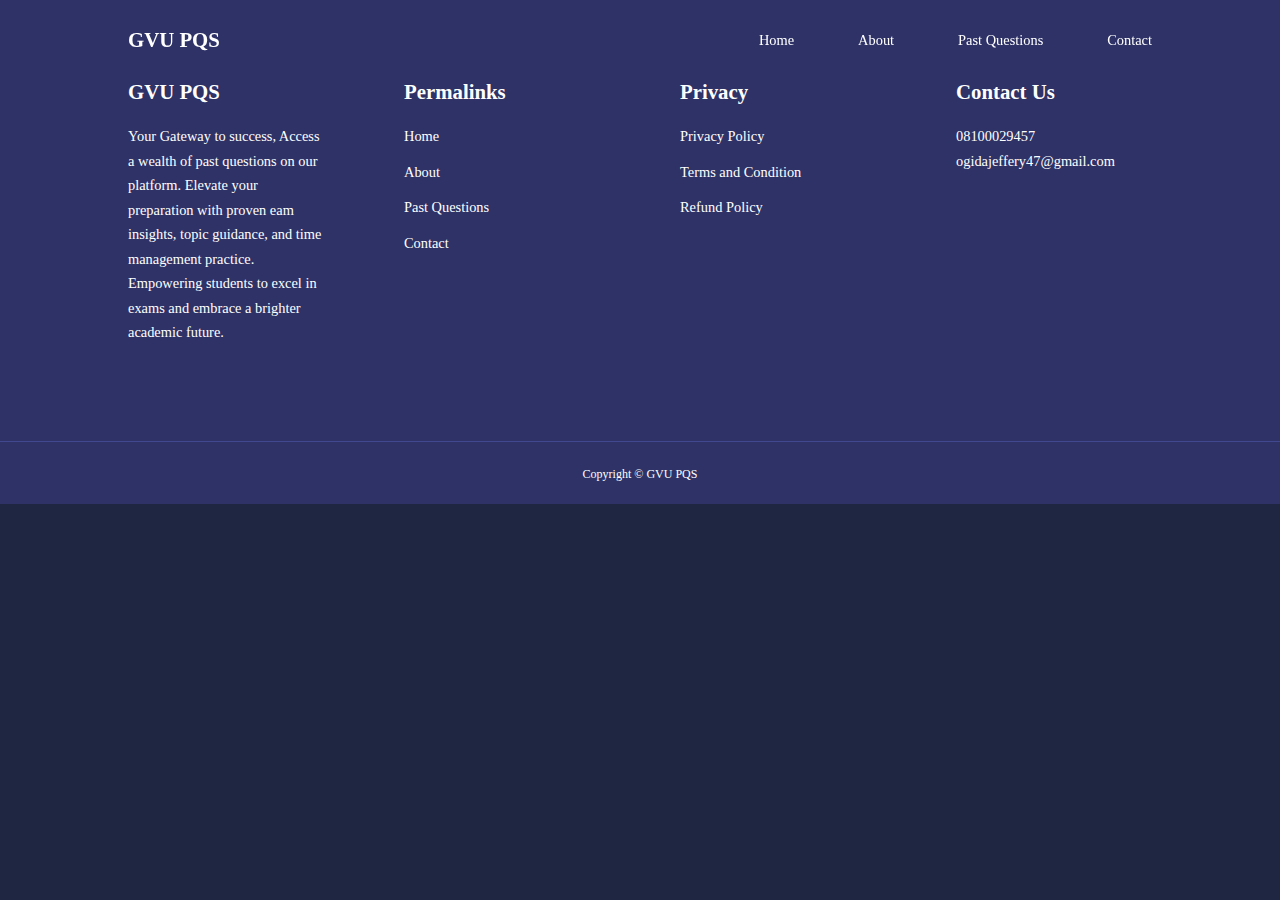
<file: languages.html>
<!DOCTYPE html>
<html lang="en">
<head>
    <meta charset="UTF-8">
    <meta name="viewport" content="width=device-width, initial-scale=1.0">
    <title>COLHUM PQS</title>
    <link rel="stylesheet" href="style.css">
    <link rel="stylesheet" href="contact.css">
    <link rel="stylesheet" href="https://cdnjs.cloudflare.com/ajax/libs/font-awesome/6.4.2/css/all.min.css" integrity="sha512-z3gLpd7yknf1YoNbCzqRKc4qyor8gaKU1qmn+CShxbuBusANI9QpRohGBreCFkKxLhei6S9CQXFEbbKuqLg0DA==" crossorigin="anonymous" referrerpolicy="no-referrer" />
    <link rel="stylesheet" href="about.css">
    <link rel="shortcut icon" href="images/android-chrome-192x192.png" type="image/x-icon">

</head>
<body>
    <nav>
        <div class="container nav__container">
            <a href="index.html"><h4>GVU PQS</h4></a>
            <ul class="nav__menu">
                <li><a href="index.html">Home</a></li>
                <li><a href="about.html">About</a></li>
                <li><a href="pastquestions.html">Past Questions</a></li>
                <li><a href="contact.html">Contact</a></li>
            </ul>
            <button id="open-menu-btn"><i class="fa-solid fa-bars"></i></button>
            <button id="close-menu-btn"><i class="fa-solid fa-xmark"></i></i></button>

        </div>
    </nav>





    <footer>
        <div class="container footer__container">
            <div class="footer__1">
                <a href="index.html" class="footer__logo"><h4>GVU PQS</h4></a>
                <p>
                    Your Gateway to success, Access a wealth of past questions on our platform. Elevate your preparation with proven eam insights, topic guidance, and time management practice. Empowering students to excel in exams and embrace a brighter academic future.
                </p>
            </div>

            <div class="footer__2">
                <h4>Permalinks</h4>
                <ul class="permalinks">
                    <li><a href="index.html">Home</a></li>
                    <li><a href="about.html">About</a></li>
                    <li><a href="pastquestions.html">Past Questions</a></li>
                    <li><a href="contact.html">Contact</a></li>
                </ul>
            </div>

            <div class="footer__3">
                <h4>Privacy</h4>
                <ul class="privacy">
                    <li><a href="#">Privacy Policy</a></li>
                    <li><a href="#">Terms and Condition</a></li>
                    <li><a href="#">Refund Policy</a></li>
                </ul>
            </div>

         <div class="footer__4">
                <h4>Contact Us</h4>
                <div>
                    <p>08100029457</p>
                    <p>ogidajeffery47@gmail.com</p>
                </div>
            
            <ul class="footer__socials">
                <li>
                    <a target="_blank" href="https://www.facebook.com/"><i class="fa-brands fa-facebook"></i></a>
                </li>
                <li>
                    <a target="_blank" href="https://www.tiktok.com/"><i class="fa-brands fa-tiktok"></i></a>
                </li>
                <li>
                    <a target="_blank" href="https://twitter.com/"><i class="fa-brands fa-twitter"></i></a>
                </li>
                <li>
                    <a target="_blank" href="https://instagram.com/"><i class="fa-brands fa-instagram"></i></a>
                </li>
                <li>
                    <a target="_blank" href="https://www.linkedin.com/"><i class="fa-brands fa-linkedin-in"></i></a>
                </li>
            </ul>
         </div>
        </div>

        <div class="footer__copyright">
            <small>Copyright &copy; GVU PQS</small>
        </div>
        
    </footer>


  <script src="main.js"></script>

</body>
</html>
</file>
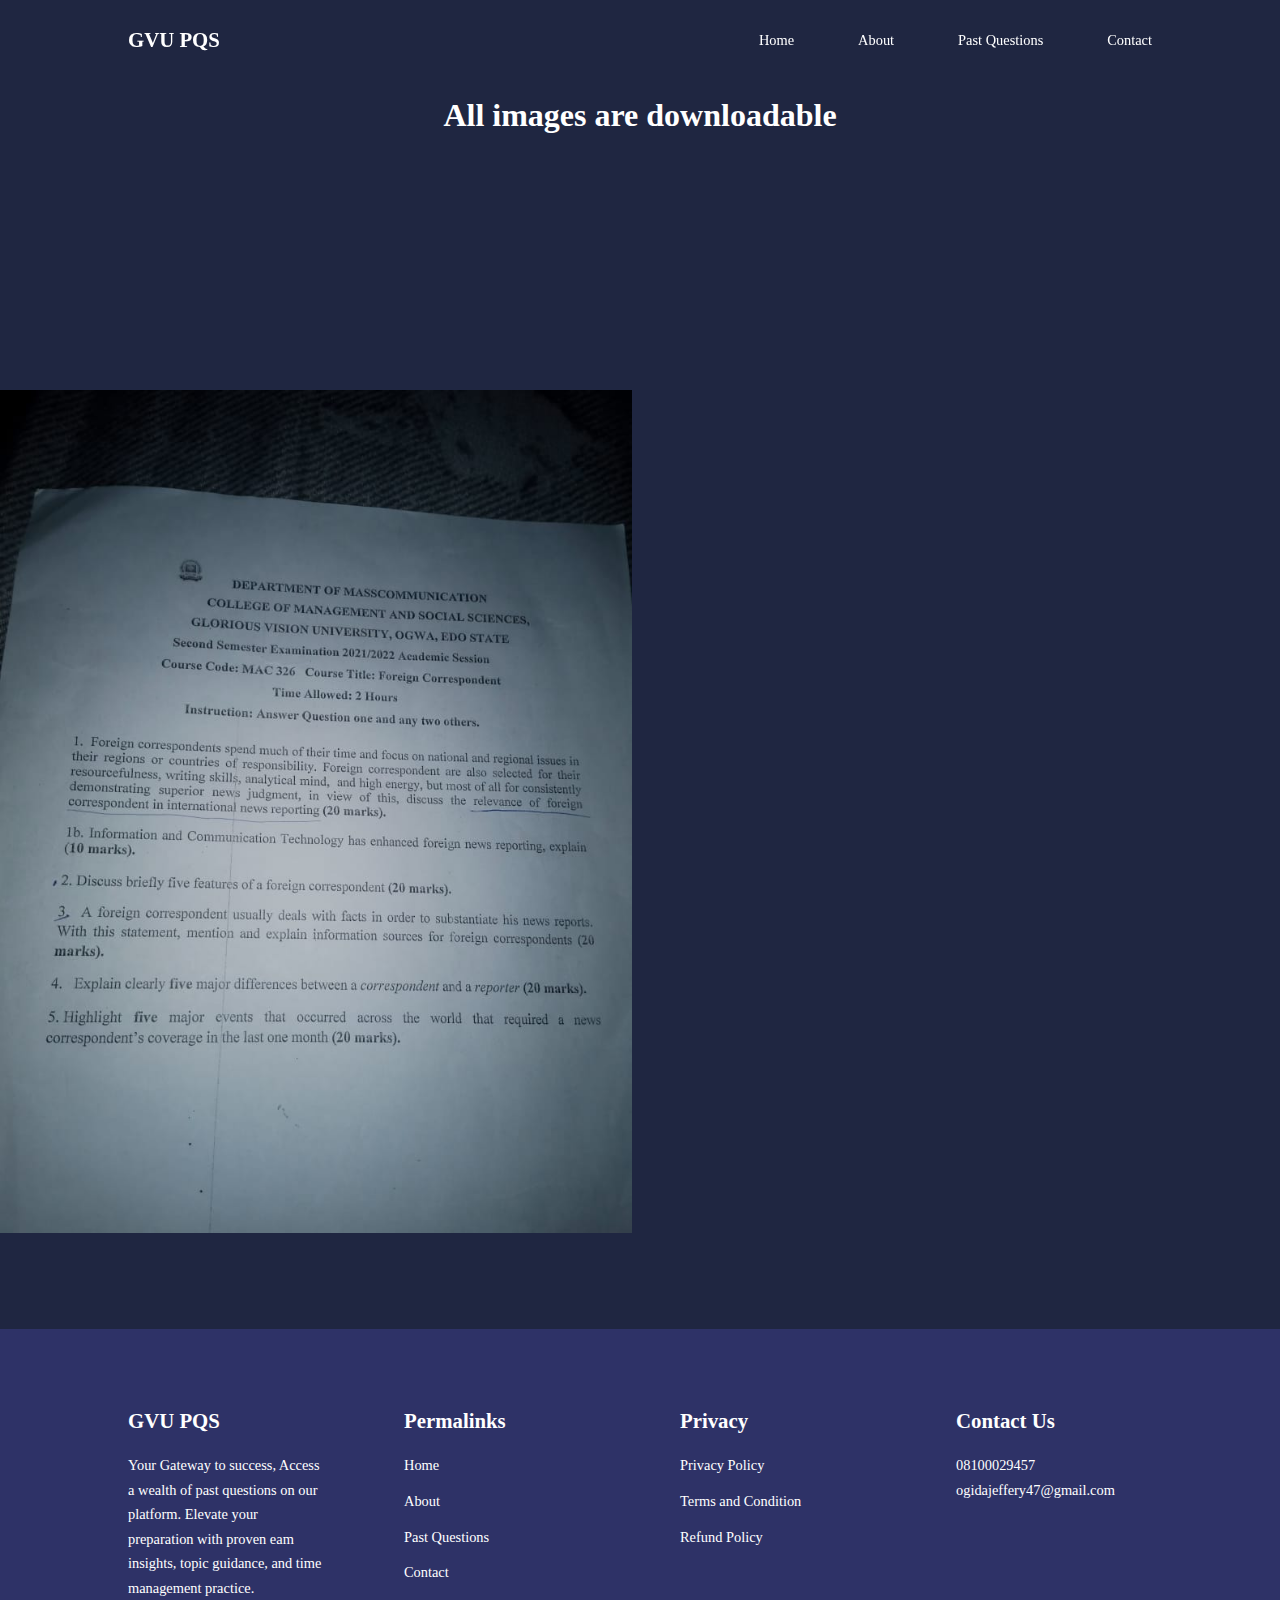
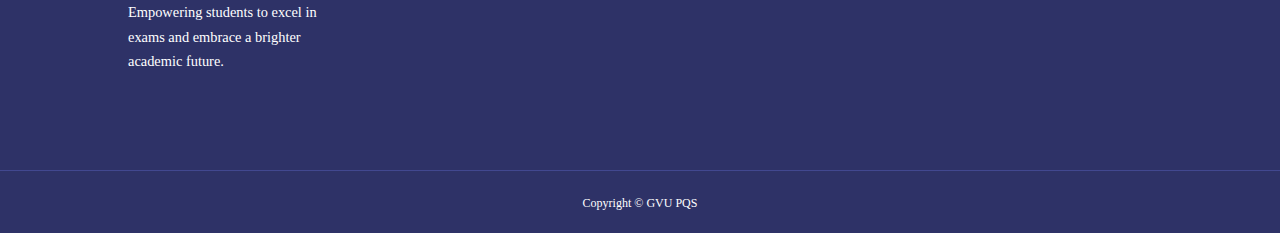
<file: masscomm.html>
<!DOCTYPE html>
<html lang="en">
<head>
    <meta charset="UTF-8">
    <meta name="viewport" content="width=device-width, initial-scale=1.0">
    <title>COLMASS PQS</title>
    <link rel="stylesheet" href="style.css">
    <link rel="stylesheet" href="masscomm.css">
    <link rel="stylesheet" href="contact.css">
    <link rel="stylesheet" href="https://cdnjs.cloudflare.com/ajax/libs/font-awesome/6.4.2/css/all.min.css" integrity="sha512-z3gLpd7yknf1YoNbCzqRKc4qyor8gaKU1qmn+CShxbuBusANI9QpRohGBreCFkKxLhei6S9CQXFEbbKuqLg0DA==" crossorigin="anonymous" referrerpolicy="no-referrer" />
    <link rel="stylesheet" href="about.css">
    <link rel="shortcut icon" href="images/android-chrome-192x192.png" type="image/x-icon">

</head>
<body>
    <nav>
        <div class="container nav__container">
            <a href="index.html"><h4>GVU PQS</h4></a>
            <ul class="nav__menu">
                <li><a href="index.html">Home</a></li>
                <li><a href="about.html">About</a></li>
                <li><a href="pastquestions.html">Past Questions</a></li>
                <li><a href="contact.html">Contact</a></li>
            </ul>
            <button id="open-menu-btn"><i class="fa-solid fa-bars"></i></button>
            <button id="close-menu-btn"><i class="fa-solid fa-xmark"></i></i></button>

        </div>
    </nav>
      <section class="head__info">
         <h2>All images are downloadable</h2>
      </section>


      <section class="image__p">
        <a href="images/Colmass(Mass communication).jpg" download><img src="images/Colmass(Mass communication).jpg" alt=""></a>
      </section>










    <footer>
        <div class="container footer__container">
            <div class="footer__1">
                <a href="index.html" class="footer__logo"><h4>GVU PQS</h4></a>
                <p>
                    Your Gateway to success, Access a wealth of past questions on our platform. Elevate your preparation with proven eam insights, topic guidance, and time management practice. Empowering students to excel in exams and embrace a brighter academic future.
                </p>
            </div>

            <div class="footer__2">
                <h4>Permalinks</h4>
                <ul class="permalinks">
                    <li><a href="index.html">Home</a></li>
                    <li><a href="about.html">About</a></li>
                    <li><a href="pastquestions.html">Past Questions</a></li>
                    <li><a href="contact.html">Contact</a></li>
                </ul>
            </div>

            <div class="footer__3">
                <h4>Privacy</h4>
                <ul class="privacy">
                    <li><a href="#">Privacy Policy</a></li>
                    <li><a href="#">Terms and Condition</a></li>
                    <li><a href="#">Refund Policy</a></li>
                </ul>
            </div>

         <div class="footer__4">
                <h4>Contact Us</h4>
                <div>
                    <p>08100029457</p>
                    <p>ogidajeffery47@gmail.com</p>
                </div>
            
            <ul class="footer__socials">
                <li>
                    <a target="_blank" href="https://www.facebook.com/"><i class="fa-brands fa-facebook"></i></a>
                </li>
                <li>
                    <a target="_blank" href="https://www.tiktok.com/"><i class="fa-brands fa-tiktok"></i></a>
                </li>
                <li>
                    <a target="_blank" href="https://twitter.com/"><i class="fa-brands fa-twitter"></i></a>
                </li>
                <li>
                    <a target="_blank" href="https://instagram.com/"><i class="fa-brands fa-instagram"></i></a>
                </li>
                <li>
                    <a target="_blank" href="https://www.linkedin.com/"><i class="fa-brands fa-linkedin-in"></i></a>
                </li>
            </ul>
         </div>
        </div>

        <div class="footer__copyright">
            <small>Copyright &copy; GVU PQS</small>
        </div>
        
    </footer>


  <script src="main.js"></script>

</body>
</html>
</file>
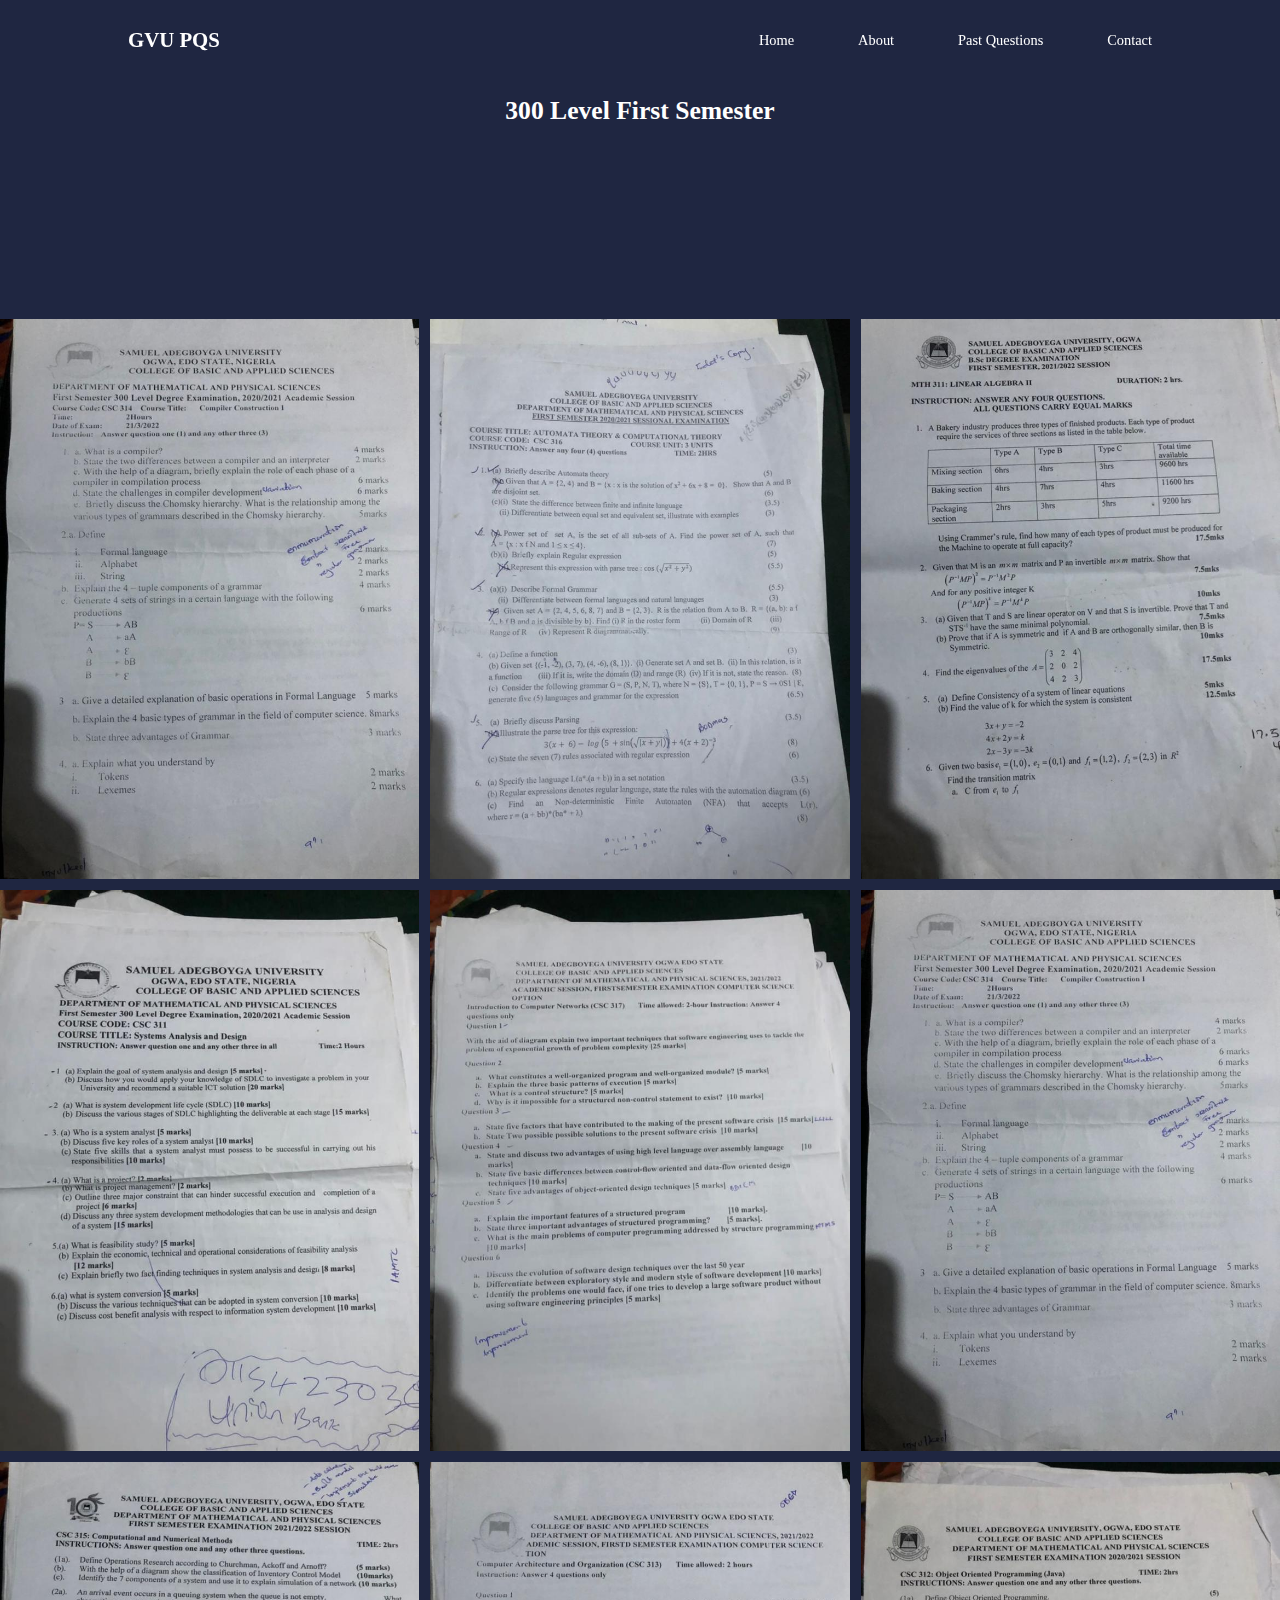
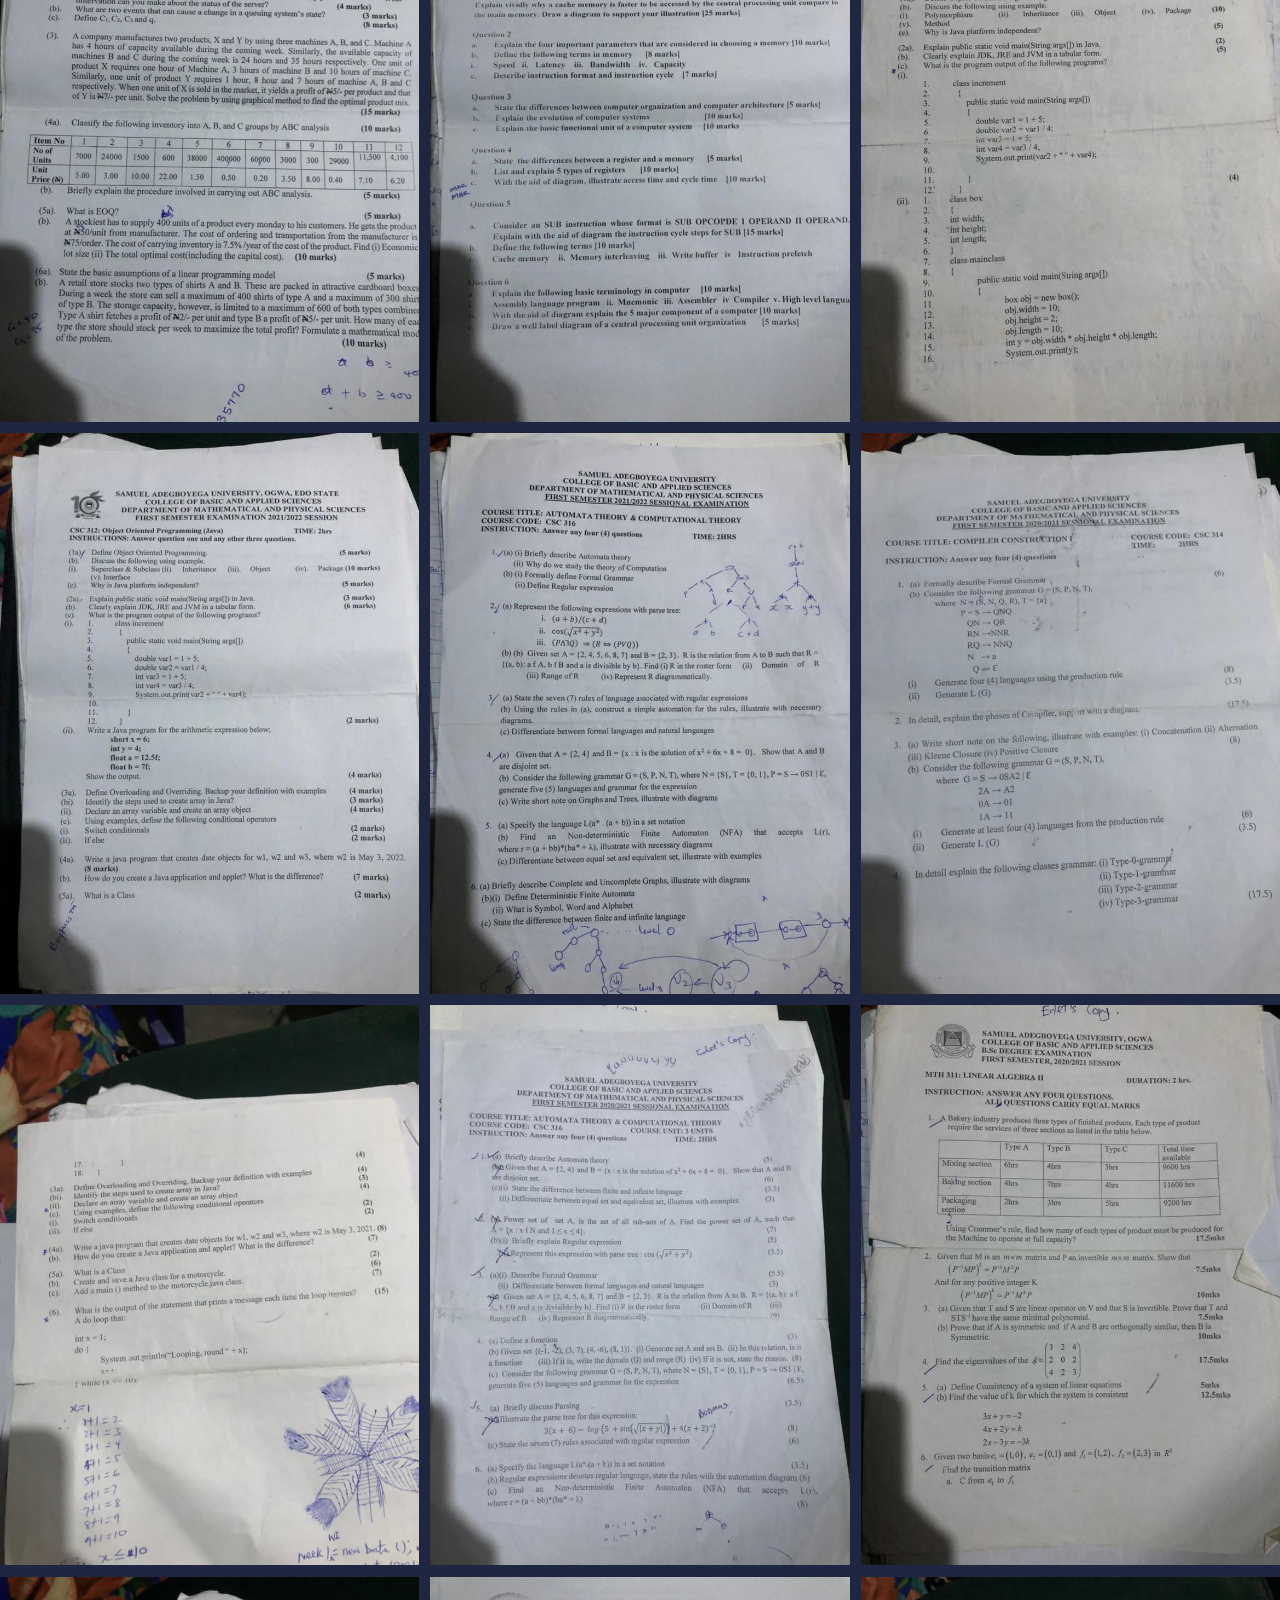
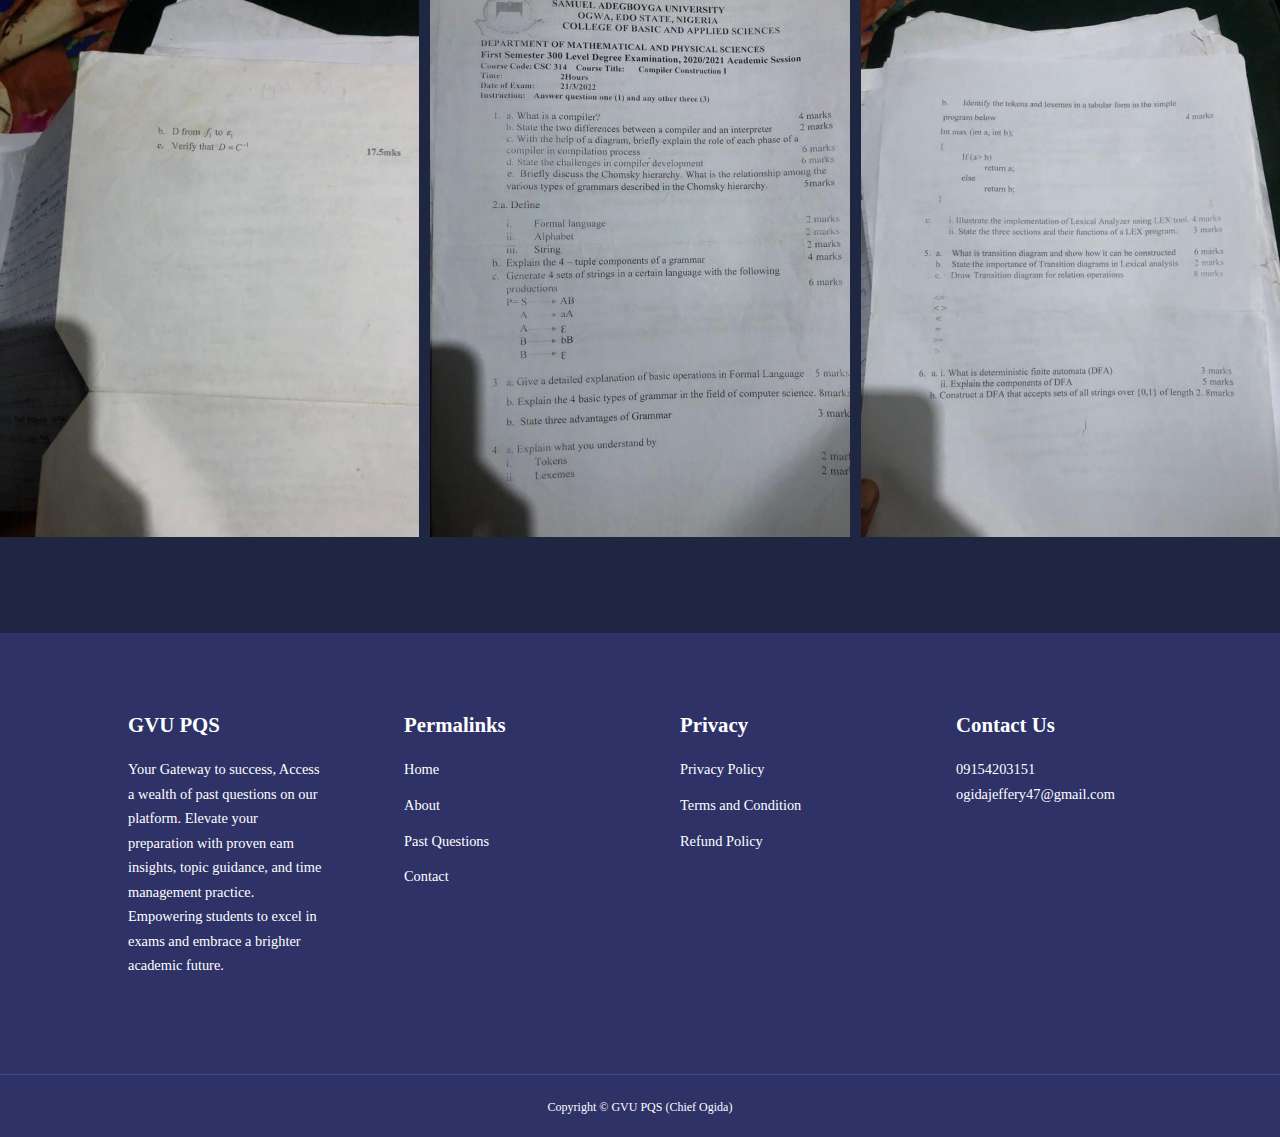
<file: mps.html>
<!DOCTYPE html>
<html lang="en">
<head>
    <meta charset="UTF-8">
    <meta name="viewport" content="width=device-width, initial-scale=1.0">
    <title>COLBAS(MPS) PQS</title>
    <link rel="stylesheet" href="style.css">
    <link rel="stylesheet" href="mps.css">
    <link rel="stylesheet" href="contact.css">
    <link rel="stylesheet" href="https://cdnjs.cloudflare.com/ajax/libs/font-awesome/6.4.2/css/all.min.css" integrity="sha512-z3gLpd7yknf1YoNbCzqRKc4qyor8gaKU1qmn+CShxbuBusANI9QpRohGBreCFkKxLhei6S9CQXFEbbKuqLg0DA==" crossorigin="anonymous" referrerpolicy="no-referrer" />
    <link rel="stylesheet" href="about.css">
    <link rel="shortcut icon" href="images/android-chrome-192x192.png" type="image/x-icon">

</head>
<body>
    <nav>
        <div class="container nav__container">
            <a href="index.html"><h4>GVU PQS</h4></a>
            <ul class="nav__menu">
                <li><a href="index.html">Home</a></li>
                <li><a href="about.html">About</a></li>
                <li><a href="pastquestions.html">Past Questions</a></li>
                <li><a href="contact.html">Contact</a></li>
            </ul>
            <button id="open-menu-btn"><i class="fa-solid fa-bars"></i></button>
            <button id="close-menu-btn"><i class="fa-solid fa-xmark"></i></i></button>

        </div>
    </nav>
    <!-- <section class="head__info">
      <h2>All images are downloadable</h2>
    </section> -->
<section class="semester">
    <h3>300 Level First Semester</h3>
</section>

    <section class="images__past-questions">
        
      <a href="images/Colbas(MPS).jpg" download><img src="images/Colbas(MPS).jpg" alt=""></a>
      <a href="images/gF5IgbCg3ESpFM3JC0y7E9OdA-xfemLCCAu2fKw2ThY=_plaintext_638279809236544806.jpg"><img src="images/gF5IgbCg3ESpFM3JC0y7E9OdA-xfemLCCAu2fKw2ThY=_plaintext_638279809236544806.jpg" alt=""></a>
      <a href="images/IMG-20230818-WA0040.jpg"  download><img src="images/IMG-20230818-WA0040.jpg" alt=""></a>
      <a href="images/IMG-20230818-WA0041.jpg" download><img src="images/IMG-20230818-WA0041.jpg" alt=""></a>
      <a href="images/IMG-20230818-WA0042.jpg" download><img src="images/IMG-20230818-WA0042.jpg" alt=""></a>
      <a href="images/IMG-20230818-WA0043.jpg" download><img src="images/IMG-20230818-WA0043.jpg" alt=""></a>
      <a href="images/IMG-20230818-WA0044.jpg" download><img src="images/IMG-20230818-WA0044.jpg" alt=""></a>
      <a href="images/IMG-20230818-WA0045.jpg" download><img src="images/IMG-20230818-WA0045.jpg" alt=""></a>
      <a href="images/IMG-20230818-WA0046.jpg" download><img src="images/IMG-20230818-WA0046.jpg" alt=""></a>
      <a href="images/IMG-20230818-WA0047.jpg" download><img src="images/IMG-20230818-WA0047.jpg" alt=""></a>
      <a href="images/IMG-20230818-WA0048.jpg" download><img src="images/IMG-20230818-WA0048.jpg" alt=""></a>
      <a href="images/IMG-20230818-WA0049.jpg" download><img src="images/IMG-20230818-WA0049.jpg" alt=""></a>
      <a href="images/IMG-20230818-WA0050.jpg" download><img src="images/IMG-20230818-WA0050.jpg" alt=""></a>
      <a href="images/IMG-20230818-WA0051.jpg" download><img src="images/IMG-20230818-WA0051.jpg" alt=""></a>
      <a href="images/IMG-20230818-WA0052.jpg" download><img src="images/IMG-20230818-WA0052.jpg" alt=""></a>
      <a href="images/IMG-20230818-WA0053.jpg" download><img src="images/IMG-20230818-WA0053.jpg" alt=""></a>
      <a href="images/IMG-20230818-WA0054.jpg" download><img src="images/IMG-20230818-WA0054.jpg" alt=""></a>
      <a href="images/IMG-20230818-WA0055.jpg" download><img src="images/IMG-20230818-WA0055.jpg" alt=""></a>

    </section>

    <footer>
        <div class="container footer__container">
            <div class="footer__1">
                <a href="index.html" class="footer__logo"><h4>GVU PQS</h4></a>
                <p>
                    Your Gateway to success, Access a wealth of past questions on our platform. Elevate your preparation with proven eam insights, topic guidance, and time management practice. Empowering students to excel in exams and embrace a brighter academic future.
                </p>
            </div>

            <div class="footer__2">
                <h4>Permalinks</h4>
                <ul class="permalinks">
                    <li><a href="index.html">Home</a></li>
                    <li><a href="about.html">About</a></li>
                    <li><a href="pastquestions.html">Past Questions</a></li>
                    <li><a href="contact.html">Contact</a></li>
                </ul>
            </div>

            <div class="footer__3">
                <h4>Privacy</h4>
                <ul class="privacy">
                    <li><a href="#">Privacy Policy</a></li>
                    <li><a href="#">Terms and Condition</a></li>
                    <li><a href="#">Refund Policy</a></li>
                </ul>
            </div>

         <div class="footer__4">
                <h4>Contact Us</h4>
                <div>
                    <p>09154203151</p>
                    <p>ogidajeffery47@gmail.com</p>
                </div>
            
            <ul class="footer__socials">
                <li>
                    <a target="_blank" href="https://www.facebook.com/"><i class="fa-brands fa-facebook"></i></a>
                </li>
                <li>
                    <a target="_blank" href="https://www.tiktok.com/"><i class="fa-brands fa-tiktok"></i></a>
                </li>
                <li>
                    <a target="_blank" href="https://twitter.com/"><i class="fa-brands fa-twitter"></i></a>
                </li>
                <li>
                    <a target="_blank" href="https://instagram.com/"><i class="fa-brands fa-instagram"></i></a>
                </li>
                <li>
                    <a target="_blank" href="https://www.linkedin.com/"><i class="fa-brands fa-linkedin-in"></i></a>
                </li>
            </ul>
         </div>
        </div>

        <div class="footer__copyright">
            <small>Copyright &copy; GVU PQS (Chief Ogida)</small>
        </div>
        
    </footer>


  <script src="main.js"></script>

</body>
</html>
</file>
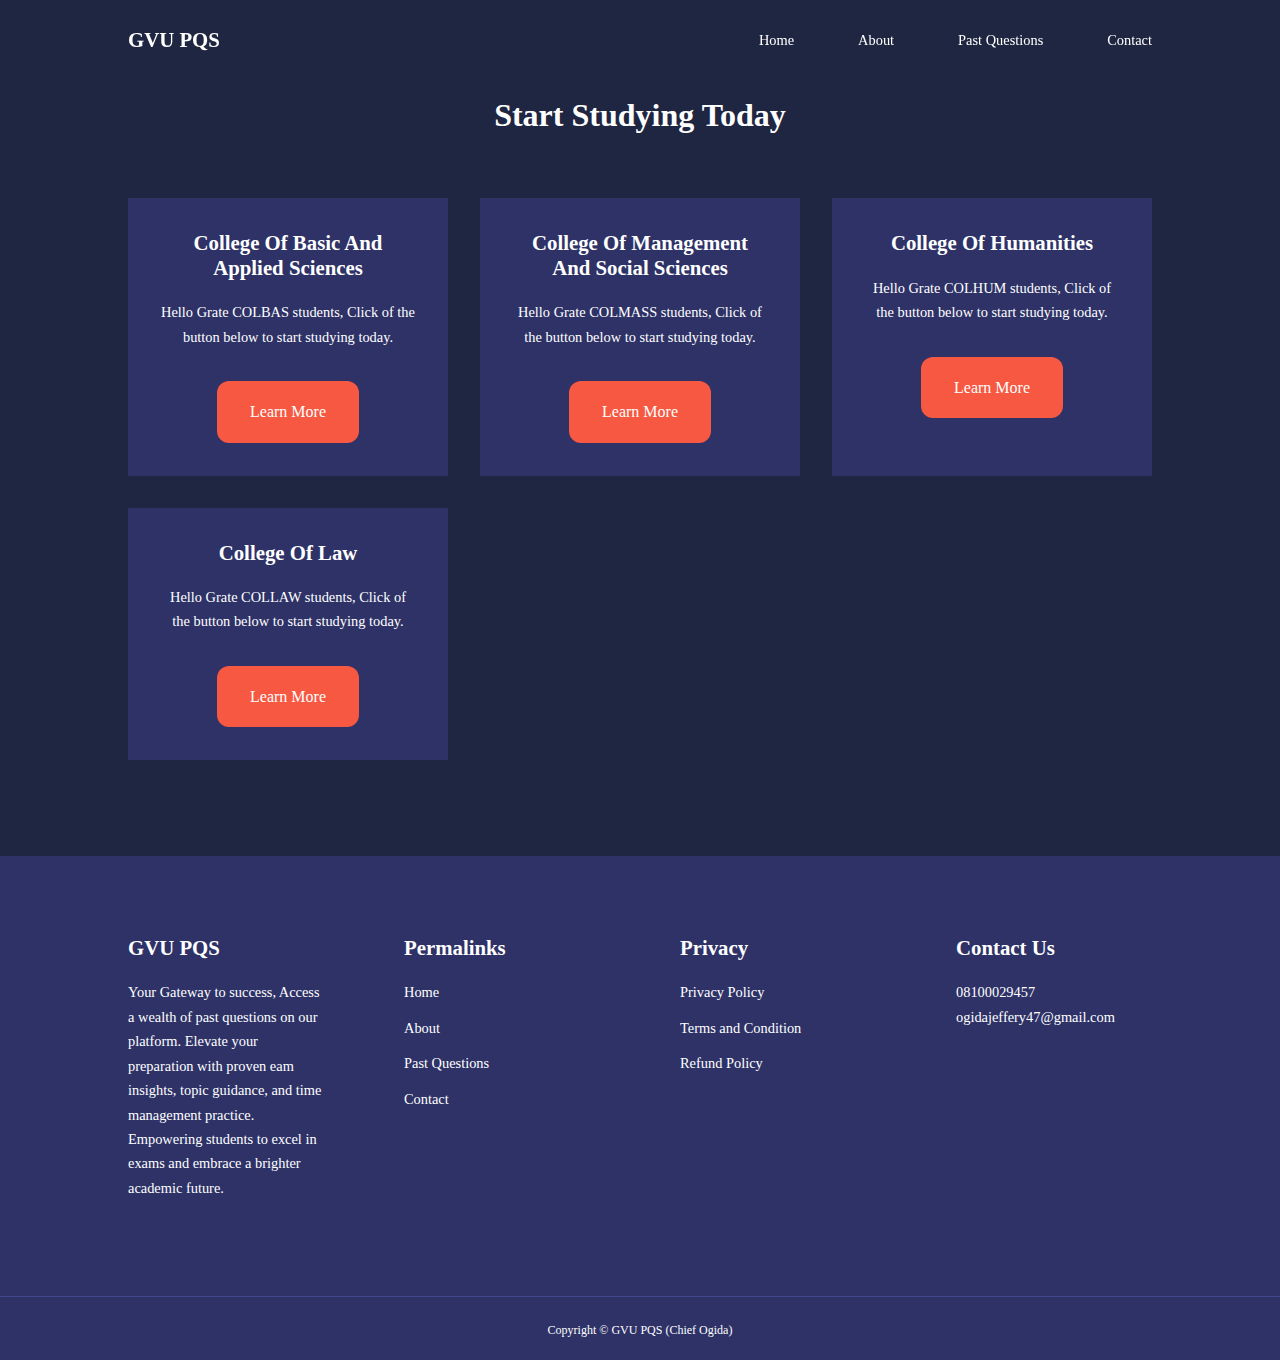
<file: pastquestions.html>
<!DOCTYPE html>
<html lang="en">
<head>
    <meta charset="UTF-8">
    <meta name="viewport" content="width=device-width, initial-scale=1.0">
    <title>GVU PQS</title>
    <link rel="stylesheet" href="style.css">
    <link rel="stylesheet" href="https://cdnjs.cloudflare.com/ajax/libs/font-awesome/6.4.2/css/all.min.css" integrity="sha512-z3gLpd7yknf1YoNbCzqRKc4qyor8gaKU1qmn+CShxbuBusANI9QpRohGBreCFkKxLhei6S9CQXFEbbKuqLg0DA==" crossorigin="anonymous" referrerpolicy="no-referrer" />
    <link rel="stylesheet" href="about.css">
    <link rel="stylesheet" href="pastquestions.css">
    <link rel="shortcut icon" href="images/android-chrome-192x192.png" type="image/x-icon">
</head>
<body>
    <nav>
        <div class="container nav__container">
            <a href="index.html"><h4>GVU PQS</h4></a>
            <ul class="nav__menu">
                <li><a href="index.html">Home</a></li>
                <li><a href="about.html">About</a></li>
                <li><a href="pastquestions.html">Past Questions</a></li>
                <li><a href="contact.html">Contact</a></li>
            </ul>
            <button id="open-menu-btn"><i class="fa-solid fa-bars"></i></button>
            <button id="close-menu-btn"><i class="fa-solid fa-xmark"></i></i></button>

        </div>
    </nav>

    <section class="courses">
        <h2>Start Studying Today</h2>
        <div class="container courses__container">
            <article class="course">
                <div class="course__image">
                </div>
                <div class="course__info">
                    <h4>College Of Basic And Applied Sciences</h4>
                    <p>Hello Grate COLBAS students, Click of the button below to start studying today. </p>
                 <a target="_blank" href="Colbas.html" class="btn btn-primary">Learn More</a>
                </div>
            </article>


            <article class="course">
                <div class="course__image">
                </div>
                <div class="course__info">
                    <h4>College Of Management And Social Sciences</h4>
                    <p>Hello Grate COLMASS students, Click of the button below to start studying today. </p>
                <a target="_blank" href="colmass.html" class="btn btn-primary">Learn More</a>
                </div>
            </article>


            <article class="course">
                <div class="course__image">
                </div>
                <div class="course__info">
                    <h4>College Of Humanities</h4>
                    <p>Hello Grate COLHUM students, Click of the button below to start studying today. </p>
                <a target="_blank" href="colhum.html" class="btn btn-primary">Learn More</a>
                </div>
            </article>

            <article class="course">
                <div class="course__image">
                </div>
                <div class="course__info">
                    <h4>College Of Law</h4>
                    <p>Hello Grate COLLAW students, Click of the button below to start studying today. </p>
                <a target="_blank" href="collaw.html" class="btn btn-primary">Learn More</a>
                </div>
            </article>
        </div>
    </section>


<footer>
    <div class="container footer__container">
        <div class="footer__1">
            <a href="index.html" class="footer__logo"><h4>GVU PQS</h4></a>
                <p>
                    Your Gateway to success, Access a wealth of past questions on our platform. Elevate your preparation with proven eam insights, topic guidance, and time management practice. Empowering students to excel in exams and embrace a brighter academic future.
                </p>
        </div>

        <div class="footer__2">
            <h4>Permalinks</h4>
            <ul class="permalinks">
                <li><a href="index.html">Home</a></li>
                <li><a href="about.html">About</a></li>
                <li><a href="pastquestions.html">Past Questions</a></li>
                <li><a href="contact.html">Contact</a></li>
            </ul>
        </div>

        <div class="footer__3">
            <h4>Privacy</h4>
            <ul class="privacy">
                <li><a href="#">Privacy Policy</a></li>
                <li><a href="#">Terms and Condition</a></li>
                <li><a href="#">Refund Policy</a></li>
            </ul>
        </div>

     <div class="footer__4">
            <h4>Contact Us</h4>
            <div>
                <p>08100029457</p>
                <p>ogidajeffery47@gmail.com</p>
            </div>
        
        <ul class="footer__socials">
            <li>
                <a target="_blank" href="https://www.facebook.com/"><i class="fa-brands fa-facebook"></i></a>
            </li>
            <li>
                <a target="_blank" href="https://www.tiktok.com/"><i class="fa-brands fa-tiktok"></i></a>
            </li>
            <li>
                <a target="_blank" href="https://twitter.com/"><i class="fa-brands fa-twitter"></i></a>
            </li>
            <li>
                <a target="_blank" href="https://instagram.com/"><i class="fa-brands fa-instagram"></i></a>
            </li>
            <li>
                <a target="_blank" href="https://www.linkedin.com/"><i class="fa-brands fa-linkedin-in"></i></a>
            </li>
        </ul>
     </div>
    </div>

    <div class="footer__copyright">
        <small>Copyright &copy; GVU PQS (Chief Ogida)</small>
    </div>
    
</footer>


<script src="main.js"></script>

</body>
</html>
</file>
<file: style.css>
*{
    margin: 0;
    padding: 0;
    border: 0;
    outline: 0;
    text-decoration: none;
    list-style: none;
    box-sizing: border-box;
}
:root{
    --color-primary:#6c63ff;
    --color-success:#00bf8e;
    --color-warning:#f7c94b;
    --color-danger:#f75842;
    --color-danger-variant:rgba(247,88,66,0.4);
    --color-white:#fff;
    --color-light:rgba(255,255,255,0.7);
    --color-black:#000;
    --color-bg:#1f2641;
    --color-bg1:#2e3267;
    --color-bg2:#424890;

    --container-width-lg:80%;
    --container-width-md:90%;
    --container-width-ms:94%;

    --transition:all 400ms ease;
}
body{
    font-family: 'Times New Roman', Times, serif;
    line-height: 1.7;
    color: var(--color-white);
    background: var(--color-bg);
}
.loader{
    position: fixed;
    top: 0;
    left: 0;
    background: rgb(21, 20, 20);
    height: 100%;
    width: 100%;
    display: flex;
    justify-content: center;
    align-items: center;
}
.disppear{
    animation: vanish 1s forwards;
}
@keyframes vanish {
    100%{
        opacity: 0;
        visibility: hidden;
    }

}
.container{
    width: var(--container-width-lg);
    margin: 0 auto;
}
section{
    padding: 6rem 0;
}
section h2{
    text-align: center;
    margin-bottom: 4rem;
}
h1, h2, h3, h4, h5{
    line-height: 1.2;
}
h1{
    font-size: 2.4rem;
}
h2{
    font-size: 2rem;
}
h3{
    font-size: 1.6rem;
}
h4{
    font-size: 1.3rem;
}
a{
    color: var(--color-white);
}
img{
    width: 100%;
    display: block;
    object-fit: cover;
}
.btn{
    display: inline-block;
    background: var(--color-white);
    color: var(--color-black);
    padding: 1rem 2rem;
    border: 1px solid transparent;
    font-weight: 500;
    transition: var(--transition);
    border-radius: 12px;
}
.btn:hover {
    background: transparent;
    color: var(--color-white);
    border-color: var(--color-white);
}
.btn-primary {
    background: var(--color-danger);
    color: var(--color-white);
}

nav{
    background: transparent;
    width: 100vw;
    height: 5rem;
    position: fixed;
    top: 0;
    z-index: 11;
}
.window-scroll{
    background: var(--color-primary);
    box-shadow: 0 1rem 2rem rgba(0, 0, 0, 0.2);
}
.nav__container{
    height: 100%;
    display: flex;
    justify-content: space-between;
    align-items: center;
}

nav button{
    display: none;
}

.nav__menu{
    display: flex;
    align-items: center;
    gap: 4rem;
}
.nav__menu a{
    font-size: 0.9rem;
    transition: all 400ms ease;
}
.nav__menu a:hover{
    color: var(--color-bg2);
}
header{
    position: relative;
    top: 5rem;
    overflow: hidden;
    height: 70vh;
    margin-bottom: 5rem;
}
.header__container{
    display: grid;
    grid-template-columns: 1fr 1fr;
    align-items: center;
    gap: 5rem;
    height: 100%;
}
.header__right-image img{
    cursor: pointer;
}
.header__left p {
    margin: 1rem 0 2.4rem;
}
.categories{
    background: var(--color-bg1);
}
.categories h1{
    line-height: 1;
    margin-bottom: 3rem;
}
.categories__container{
    display: grid;
    grid-template-columns: 40% 60%;
  /*   gap: 4rem; */
}
.categories__left p{
    margin: 1rem 0 3rem;
}
.categories__right{
    display: grid;
    grid-template-columns:repeat(3, 1fr);
    gap: 1.3rem;
}
.category{
    background: var(--color-bg2);
    padding: 2rem;
    border-radius: 2rem;
    transition: var(--transition);
}
.category :hover{
    box-shadow: 0 3rem 3rem rgba(0, 0, 0, 0.3);
    z-index: 1;
}
.category:nth-child(2) .category__icon{
    background: var(--color-danger);
}
.category:nth-child(3) .category__icon{
    background: var(--color-success);
}
.category:nth-child(4) .category__icon{
    background: var(--color-warning);
}
.category:nth-child(5) .category__icon{
    background: var(--color-success);
}
.category__icon{
    background: var(--color-primary);
    padding: 0.7rem;
    border-radius: 0.9rem;
}
.category h5{
    margin: 2rem 0 2rem;
}
.category p{
    font-size: 0.85rem;
}
.courses__container{
    display: grid;
    grid-template-columns: repeat(3, 1fr);
    gap: 2rem;
}
.course{
    background: var(--color-bg1);
    text-align: center;
    border: 1px solid transparent;
    transition: var(--transition);
}
.course:hover{
    background: transparent;
    border-color: var(--color-primary);
}
.course__info{
    padding: 2rem;
}
.course__info p{
    margin: 1.2rem 0 2rem;
    font-size: 0.9rem;
}

.faqs{
    background-color: var(--color-bg1);
    box-shadow: inset 0 0 3rem rgba(0, 0, 0, 0.5);
}
.faqs__container{
    display: grid;
    grid-template-columns: 1fr 1fr;
    gap: 1rem;
}
.faq{
    padding: 2rem;
    display: flex;
    align-items: center;
    gap: 1.4rem;
    background: var(--color-primary);
    cursor: pointer;
}
.gaq h4{
    font-size: 1rem;
    line-height: 2.2;
}
.faq__icon{
    align-self: flex-start;
    font-size: 1.2rem;
}
.faq p{
    margin-top: 0.8rem;
    display: none;
}
.faq.open p{
    display: block;
}
.testimonials__container{
    overflow-x: hidden;
    position: relative;
    margin-bottom: 5rem;
}
.testimonial{
    padding-top: 2rem;
}
.avatar{
    width: 6rem;
    height: 6rem;
    border-radius: 50%;
    overflow: hidden;
    margin: 0 auto 1rem;
    border: 1rem solid var(--color-bg1);
}
.testimonial__info{
    text-align: center;
}
.testimonial__body{
    background: var(--color-primary);
    padding: 2rem;
    margin-top: 3rem;
    position: relative;
}
.testimonial__body::before{
    content: "";
    display: block;
    background: linear-gradient(135deg, transparent, var(--color-primary), var(--color-primary), var(--color-primary));
    height: 3rem;
    width: 3rem;
    position: absolute;
    left: 50%;
    top: -1.5rem;
    transform: rotate(45deg);
}
footer{
    background: var(--color-bg1);
    padding-top: 5rem;
    font-size: 0.9rem;
}
.footer__container{
    display: grid;
    grid-template-columns: repeat(4, 1fr);
    gap: 5rem;
}
.footer__container > div h4{
    margin-bottom: 1.2rem;
}
.footer__1 p{
    margin: 0 0 2rem;
}
footer ul li{
    margin-bottom: 0.7rem;
}
footer ul li a:hover{
    text-decoration: underline;
}
.footer__socials{
    display: flex;
    gap: 1rem;
    font-size: 1.2rem;
    margin-top: 2rem;
}
.footer__copyright{
    text-align: center;
    margin-top: 4rem;
    padding: 1.2rem;
    border-top: 1px solid var(--color-bg2);
}


/* Tab view */

@media screen and (max-width:1024px) {
    .container{
        width: var(--container-width-md);
    }
    h1{
        font-size: 2.2rem;
    }
    h2{
        font-size: 1.7rem;
    }
    h3{
        font-size: 1.4rem;
    }
    h4{
        font-size: 1.2rem;
    }

    nav button{
        display: inline-block;
        background: transparent;
        font-size: 1.8rem;
        color: var(--color-white);
        cursor: pointer;
    }
    nav button#close-menu-btn{
        display: none;
    }
    .nav__menu{
        position: fixed;
        top: 5rem;
        right: 5%;
        height: fit-content;
        width: 18rem;
        flex-direction: column;
        gap: 0;
        display: none;
    }
    .nav__menu li{
        width: 100%;
        height: 5.8rem;
        animation: animateNavItems 400ms linear forwards;
        transform-origin: top right;
        opacity: 0;
    }
    .nav__menu li:nth-child(2){
        animation-delay: 200ms;
    }

    .nav__menu li:nth-child(3){
        animation-delay: 400ms;
    }

    .nav__menu li:nth-child(4){
        animation-delay: 600ms;
    }

    @keyframes animateNavItems {
        0%{
            transform: rotateZ(-90deg) rotateX(90deg) scale(0.1);

        }
        100%{
            transform: rotateZ(0) rotateX(0) scale(1);
            opacity: 1;

        }
    }


    .nav__menu li a{
        background: var(--color-primary);
        box-shadow: -4rem rem 10rem rgba(0, 0, 0, 0.6);
        width: 100%;
        height: 100%;
        display: grid;
        place-items: center;
    }
    .nav__menu li a:hover{
        background-color: var(--color-bg2);
        color: var(--color-white);
    }

    header{
        height: 52vh;
        margin-bottom: 4rem;
    }
    .header__container{
        gap: 0;
        padding-bottom: 3rem;
    }

    .categories{
        height: auto;
    }
    .categories__container{
        grid-template-columns:1fr;
        gap: 3rem; 
    }
    .categories__left{
        margin-right: 0;
    }
    .courses{
        margin-top: 0;
    }
    .courses__container{
        grid-template-columns: 1fr 1fr;
    }
    .faqs__container{
        grid-template-columns: 1fr;
    }
    .faq{
        padding: 1.5rem;
    }
    .footer__container{
        grid-template-columns: 1fr 1fr;
    }
    
}



@media screen and (max-width:600px) {
    .container{
        width: var(--container-width-ms);
    }
    .nav__menu{
        right: 3%;
    }

    header{
        height: 100vh;
    }
    .header__container{
        grid-template-columns: 1fr;
        text-align: center;
        margin-top: 0;
    }
    .header__left p{
        margin-bottom: 1.3rem;
    }
    .categories__right{
        grid-template-columns: 1fr 1fr;
        gap: 0.7rem;
    }
    .category{
        padding: 1rem;
        border-radius: 1rem;
    }
    .category__icon{
        margin-top: 4px;
        display: inline-block;
    }
    .courses__container{
        grid-template-columns: 1fr ;
    }

    .testimonial__body{
        padding: 4.2rem;
    }
    .footer__container{
        grid-template-columns: 1fr;
        text-align: center;
        gap: 2rem;
    }
    .footer__1 p{
        margin: 1rem auto;
    }
    .footer__socials{
        justify-content: center;
    }

    

    
}
</file>
<file: about.css>
.about__achievements{
    margin-top: 3rem;
}
.about__achievements-container{
    display: grid;
    grid-template-columns: 40% 60%;
    gap: 5rem;
}
.about__achievements-right > p {
    margin: 1.6rem 0 2.5rem;
}
.achievements__cards {
    display: grid;
    grid-template-columns: repeat(3, 1fr);
    gap: 1.5rem;
}
.achievement__card{
    background: var(--color-bg1);
    padding: 1.6rem;
    border-radius: 1rem;
    text-align: center;
    transition: var(--transition);
    cursor: pointer;
}
.achievement__card:hover{
    background: var(--color-bg2);
    box-shadow: 0 3rem 3rem rgba(0, 0, 0, 0.3);
}
.achievement__icon{
    background: var(--color-danger);
    padding: 0.6rem;
    border-radius: 1rem;
    display: inline-block;
    margin-bottom: 2rem;
    font-size: 2rem;
}
.achievement__card:nth-child(2) .achievement__icon{
    background: var(--color-success);
}
.achievement__card:nth-child(3) .achievement__icon{
    background: var(--color-primary);
}
.achievement__card p{
    margin-top: 1rem;
}

.team{
    background: var(--color-bg1);
    box-shadow: inset 0 0 3rem rgba(0, 0, 0, 0.5);
}
.team__container{
    display: grid;
    grid-template-columns: repeat(4, 1fr);
    gap: 2rem;
}
.team__member{
    background: var(--color-bg2);
    padding: 2rem;
    border: 1px solid transparent;
    transition: var(--transition);
    position: relative;
    overflow: hidden;
    border-radius: 30px 10px 30px 0;
}
.team__member:hover{
    background: transparent;
    border-color: var(--color-primary);
}
.team__member-image img{
    filter: saturate(0);
}
.team__member:hover img {
    filter: saturate(1);
}
.team__member-info * {
    text-align: center;
    margin-top: 1.4rem;
}
.team__member-info p{
    color: var(--color-light);
}
.team__member-socials{
    position: absolute;
    top: 50%;
    transform: translateY(-50%);
    right: -100%;
    display: flex;
    flex-direction: column;
    background: var(--color-primary);
    border-radius: 1rem 0 0 1rem;
    box-shadow: -2rem 0 2rem rgba(0,0, 0, 0.3);
    transition: var(--transition);
}
.team__member:hover .team__member-socials{
    right: 0;
}
.team__member-socials a{
    padding: 1rem;
}


@media screen and (max-width:1024px) {
    .about__achievements-right p{
        width: 90%;
    }
    .about__achievements{
        margin-top: 2rem;
    }
    .about__achievements-container{
        grid-template-columns: 1fr;
        gap: 4rem;
    }
    .about__achievements-left{
        width: 80%;
        margin: 0 auto;
    }

    .team__container{
        grid-template-columns: repeat(3, 1fr);
        gap: 1.5rem;
    }
    .team__member{
        padding: 1rem;
    }
}


@media screen and (max-width:600px) {
    .achievements__cards {
        grid-template-columns:repeat(2, 1fr);
        gap: 0.7rem;
        
    }
    .team__container{
        grid-template-columns: repeat(2, 1fr);
        gap: 0.7rem;
    }
    .team__member{
        padding: 0;
    }
    .team__member p{
        margin-bottom: 1.5rem;
    }
    
}
</file>
<file: contact.css>
.contact__container{
    background: var(--color-bg1);
    padding: 4rem;
    display: grid;
    grid-template-columns: 40% 60%;
    gap: 4rem;
    height: 30rem;
    margin: 7rem auto;
    border-radius: 1rem;
}

.contact__aside{
    background: var(--color-primary);
    padding: 3rem;
    border-radius: 1rem;
    position: relative;
    bottom: 10rem;
}

.aside__image{
    width: 12rem;
    margin-bottom: 2rem;
}

.contact__aside h2{
    text-align: left;
    margin-bottom: 1rem;
}
.contact__aside p{
    font-size: 0.9rem;
    margin-bottom: 2rem;
}

.contact__details li{
    display: flex;
    gap: 1rem;
    align-items: center;
    margin-bottom: 1rem;

}
.contact__socials {
    display: flex;
    gap: 0.8rem;
    margin-top: 3rem;
}
.contact__socials a{
    background: var(--color-bg2);
    padding: 0.5rem;
    border-radius: 50%;
    font-size: 0.9rem;
    transition: var(--transition);
}
.contact__socials a:hover{
    background: transparent;
}

.contact__form{
    display: flex;
    flex-direction: column;
    gap: 1.2rem;
    margin-right: 4rem;
}
.form__name{
    display: flex;
    gap: 1.2rem;
}
.contact__form input[type="text"] {
    width: 50%;
}
.contact__form input, textarea{
    width: 100%;
    padding: 1rem;
    background: var(--color-bg);
    color: var(--color-white);
}
.contact__form .btn{
    width: max-content;
    margin-top: 1rem;
    cursor: pointer;
}

@media screen and (max-width:1024px) {
    .contact{
        padding-bottom: 0;
    }
    .contact__container{
        gap: 1.5rem;
        margin-top: 3rem;
        height: auto;
        padding: 1.5rem;
    }
    .contact__aside{
        width: auto;
        padding: 1.5rem;
        bottom: 0;
    }
    .contact__form{
        align-self: center;
        margin-right: 1.5rem;
    }

    
}



@media screen and (max-width:600px) {
    .contact__container{
        grid-template-columns: 1fr;
        gap: 3rem;
        margin-top: 0;
        padding: 0;
    }
    .contact__form{
        margin: 0 1.5rem 3rem;
    }
    .form__name{
        flex-direction: column;
    }
    .form__name input[type="text"] {
        width: 100%;
    }


}
</file>
<file: masscomm.css>
.image__p{
    display: grid;
    grid-template-columns: repeat(2, 1fr);
    gap: 1rem;
}
</file>
<file: mps.css>
.head__info{
    display: flex;
    justify-content: center;
    margin-bottom: -160px;
}
.images__past-questions{
    display: grid;
    grid-template-columns: repeat(3, 1fr);
    gap: 0.7rem;
}
.semester{
    display: flex;
    justify-content: center;  
}

@media screen and (max-width:600px) {
    .images__past-questions{
        display: grid;
        grid-template-columns: repeat(2, 1fr);
        gap: 0.5rem;
    }   

}
</file>
<file: pastquestions.css>
.course__info p i{
    font-size: 13px;
}
.tobefollowed{
    display: flex;
    justify-content: center;
}

.payment__info{
    display: grid;
    grid-template-columns: repeat(3, 1fr);
    gap: 5rem;
}
.account__details {
    display: grid;
    grid-template-columns: repeat(2, 1fr);

}
.payroll{
    display: flex;
    justify-content: center;
}

@media screen and (max-width:1024px) {
    .tobefollowed{
        display: flex;
        justify-content: center;
        gap: 2rem;
    }

}

@media screen and (max-width:600px) {
    .payment__info{
        grid-template-columns: 1fr;
        text-align: center;
        gap: 2rem;
    }

    .tobefollowed{
        font-size: 1.3rem;
        margin-left: 1rem;
        gap: 2rem;
    }
   

}
</file>
